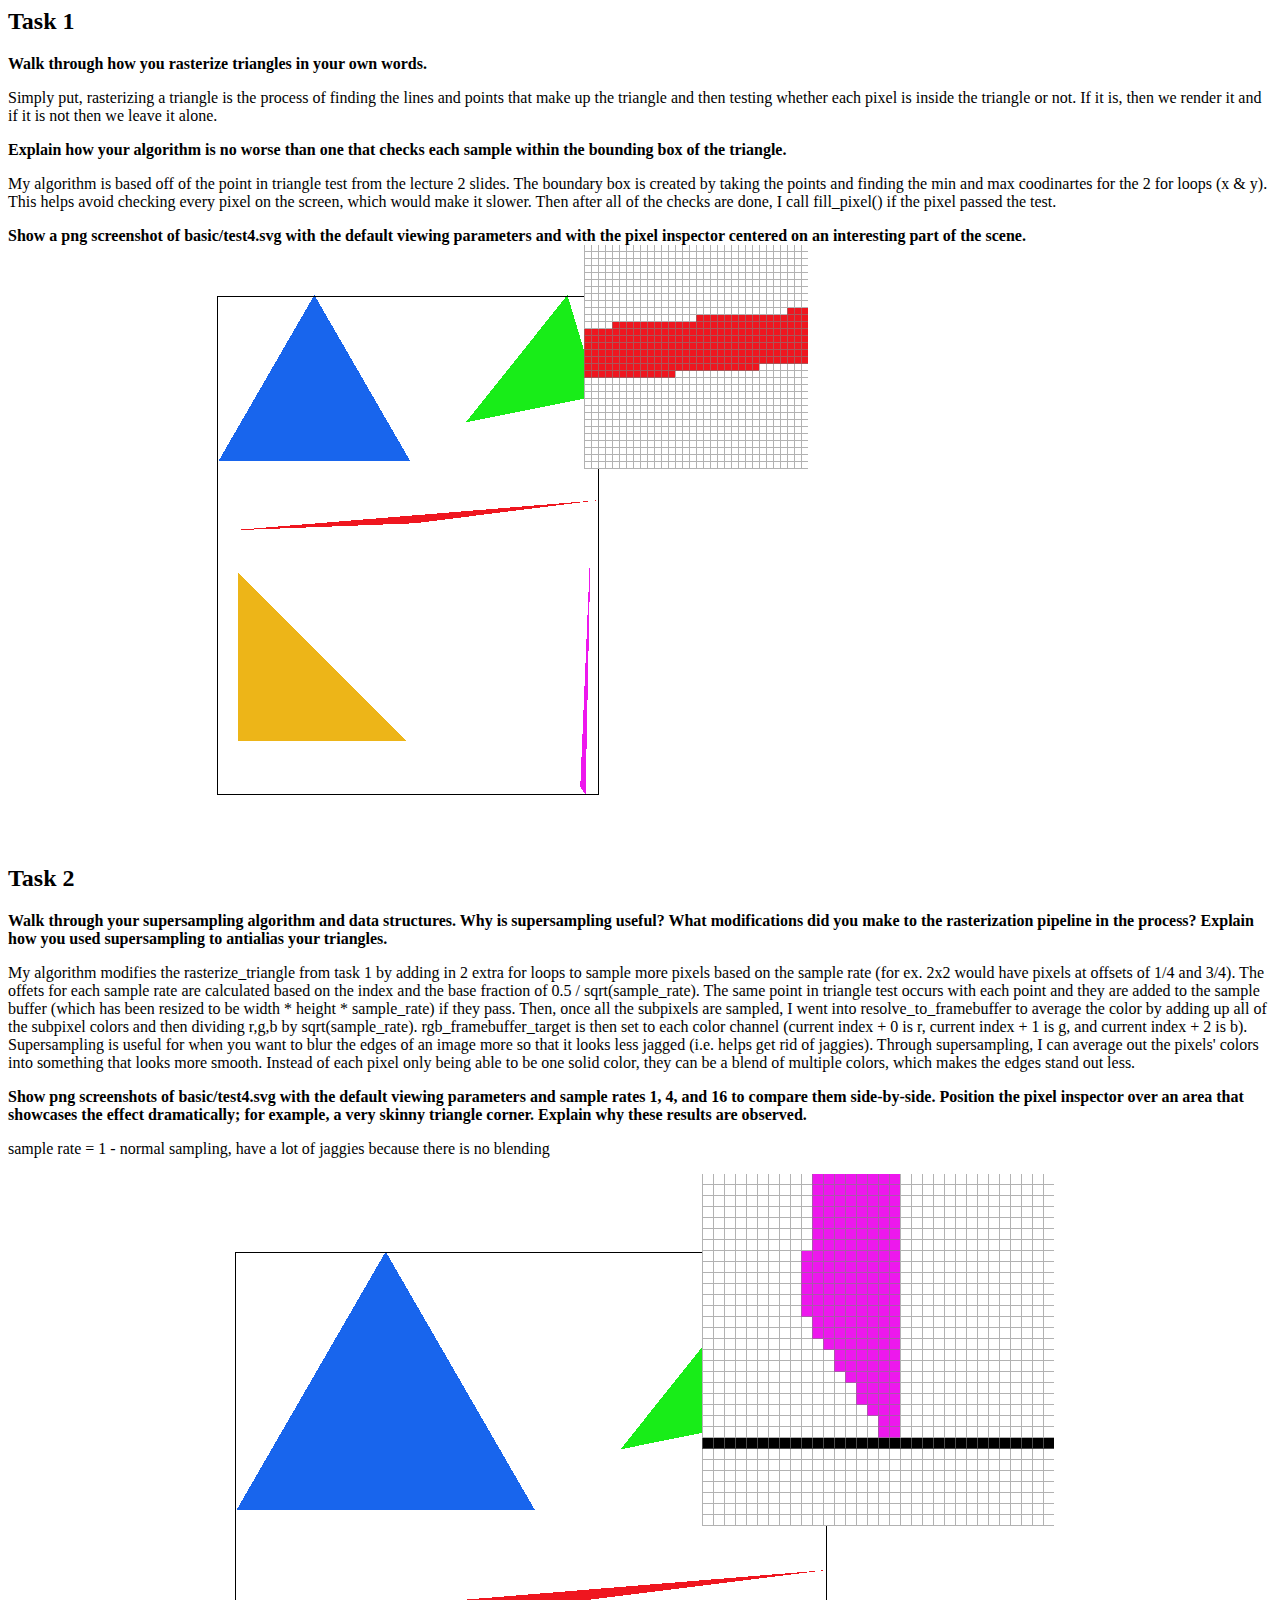
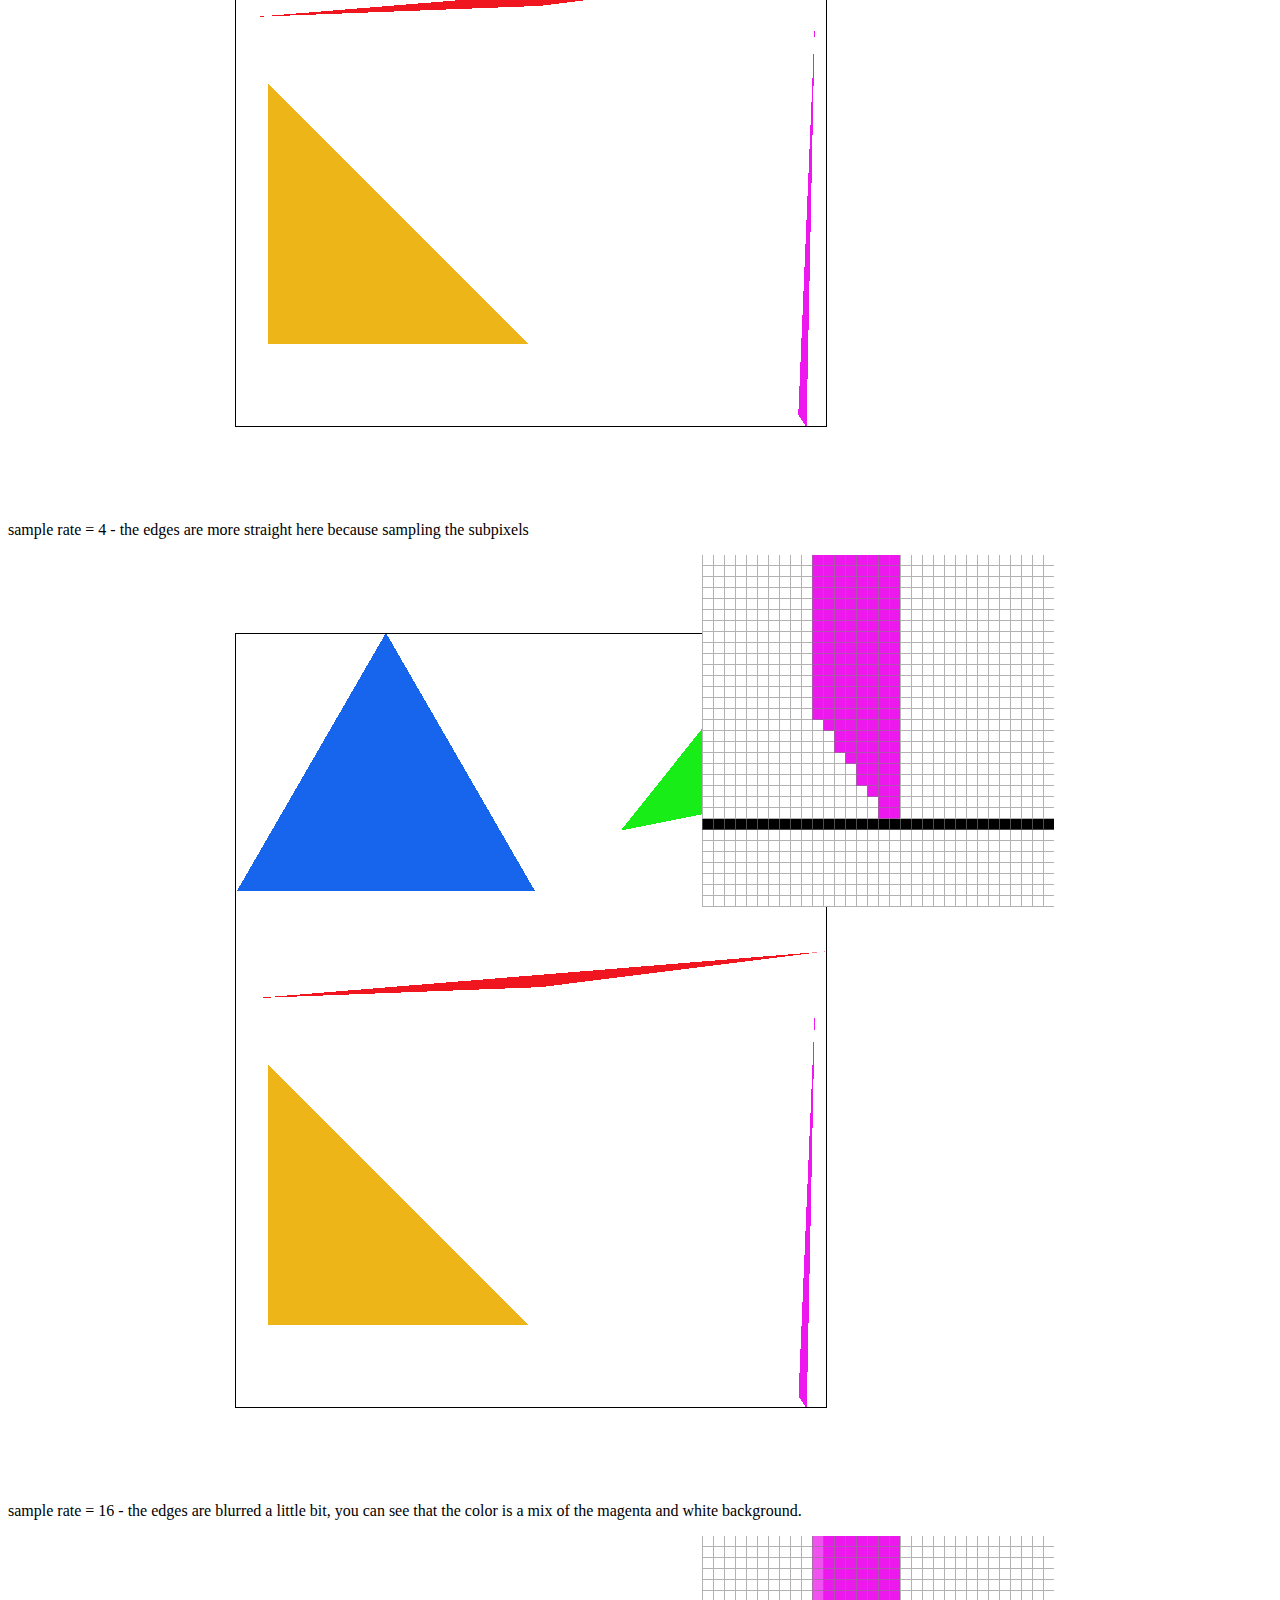
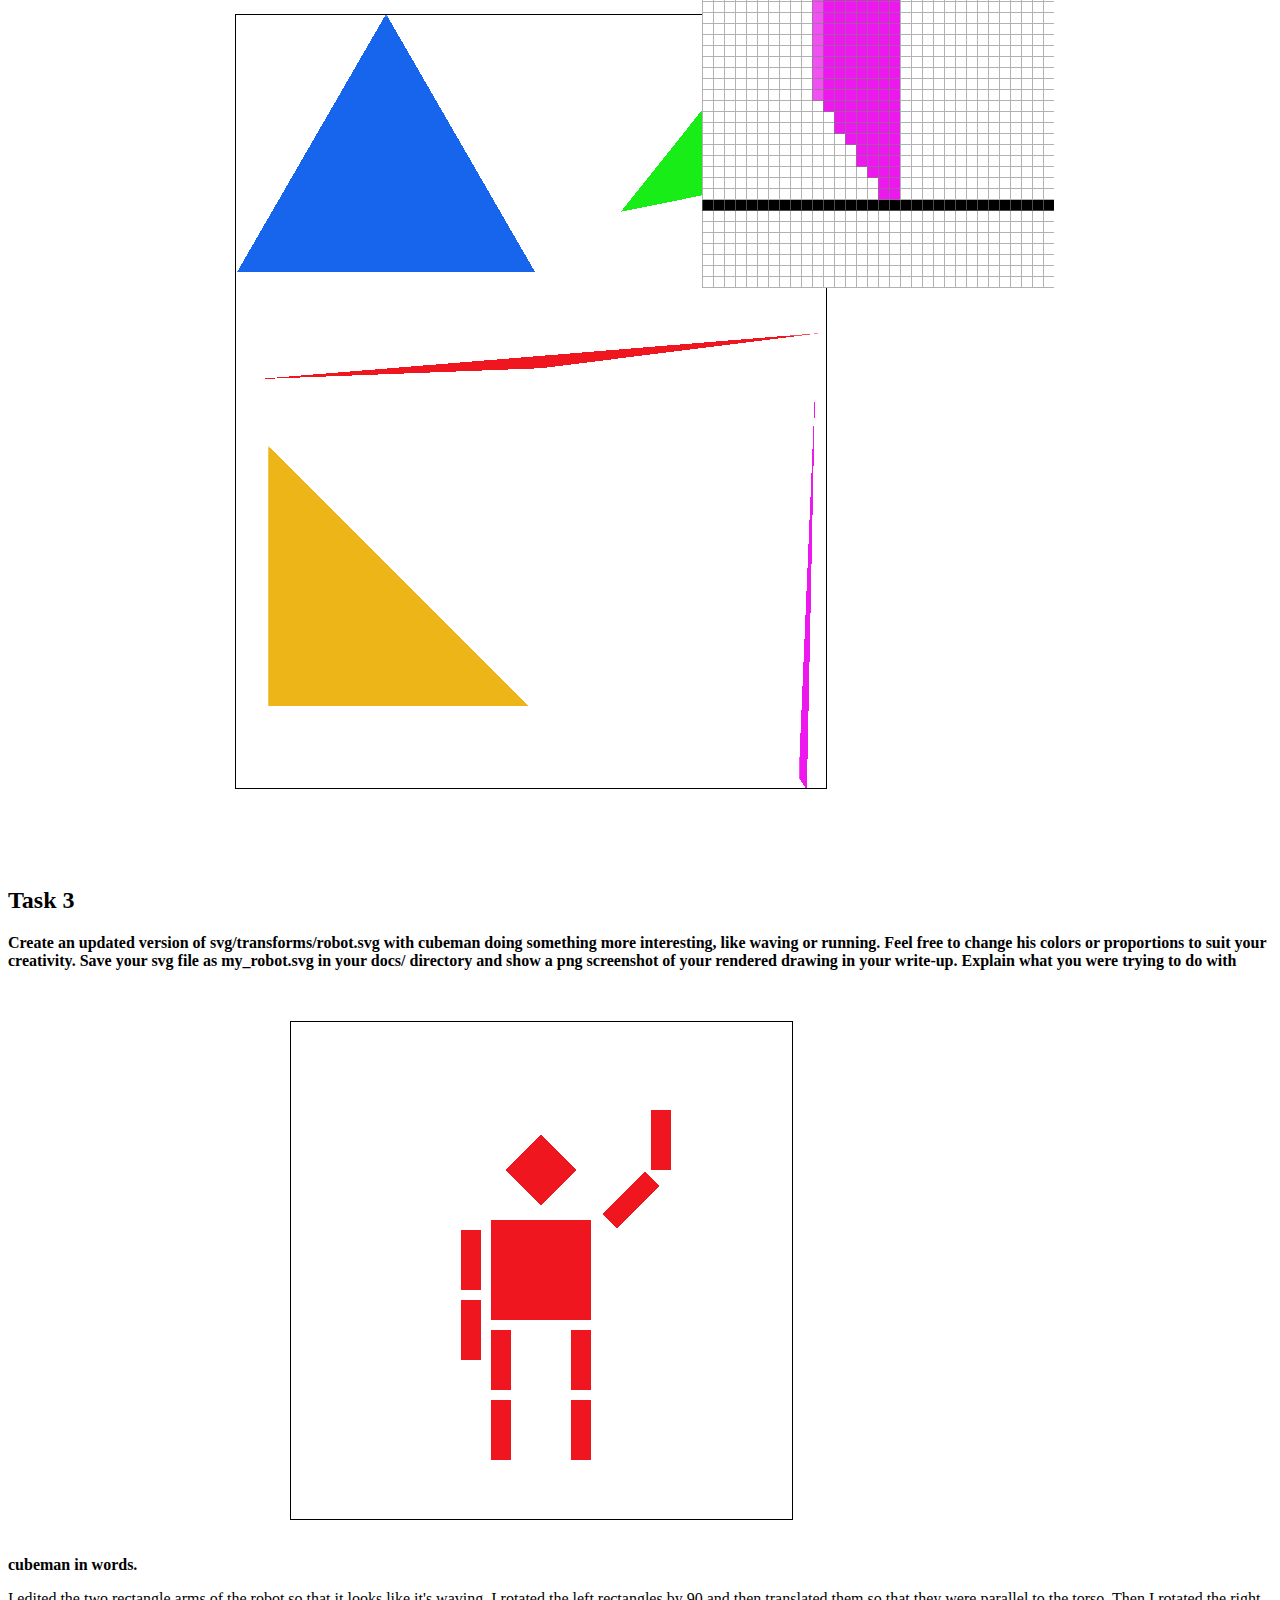
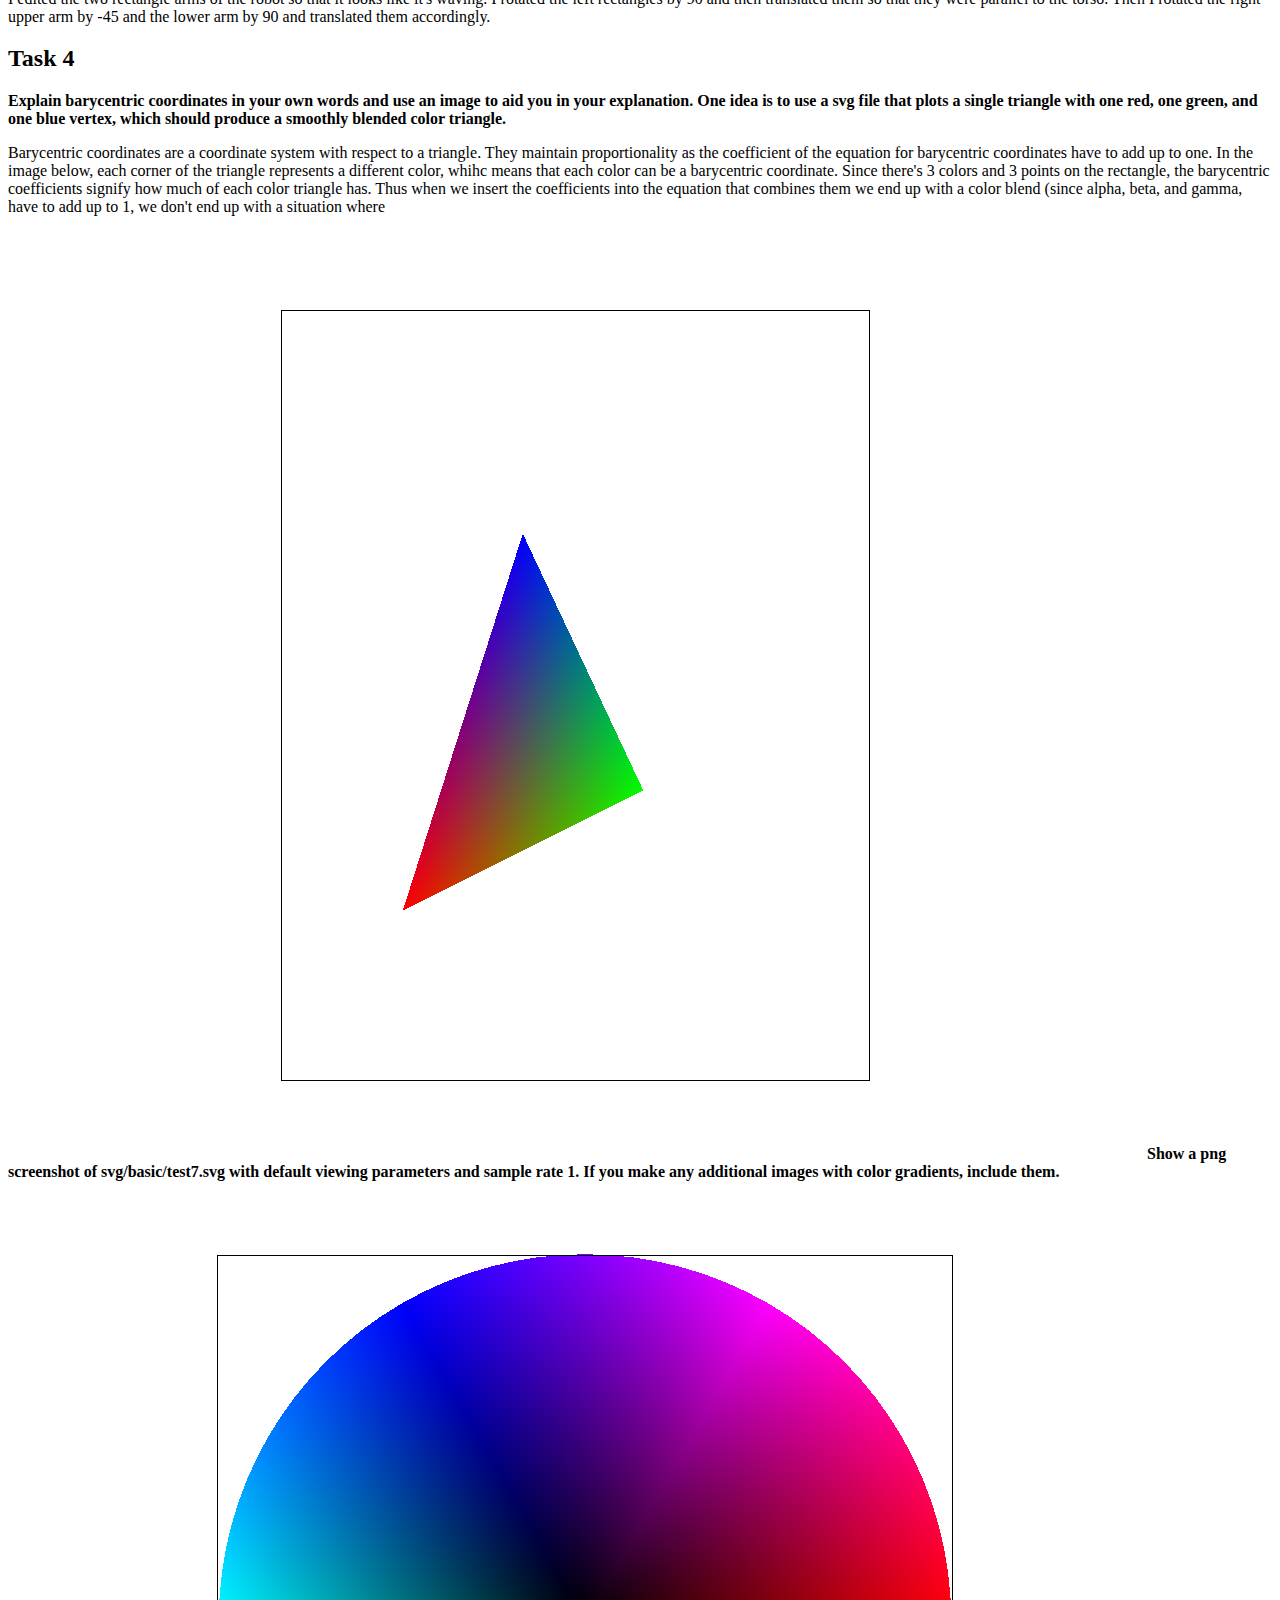
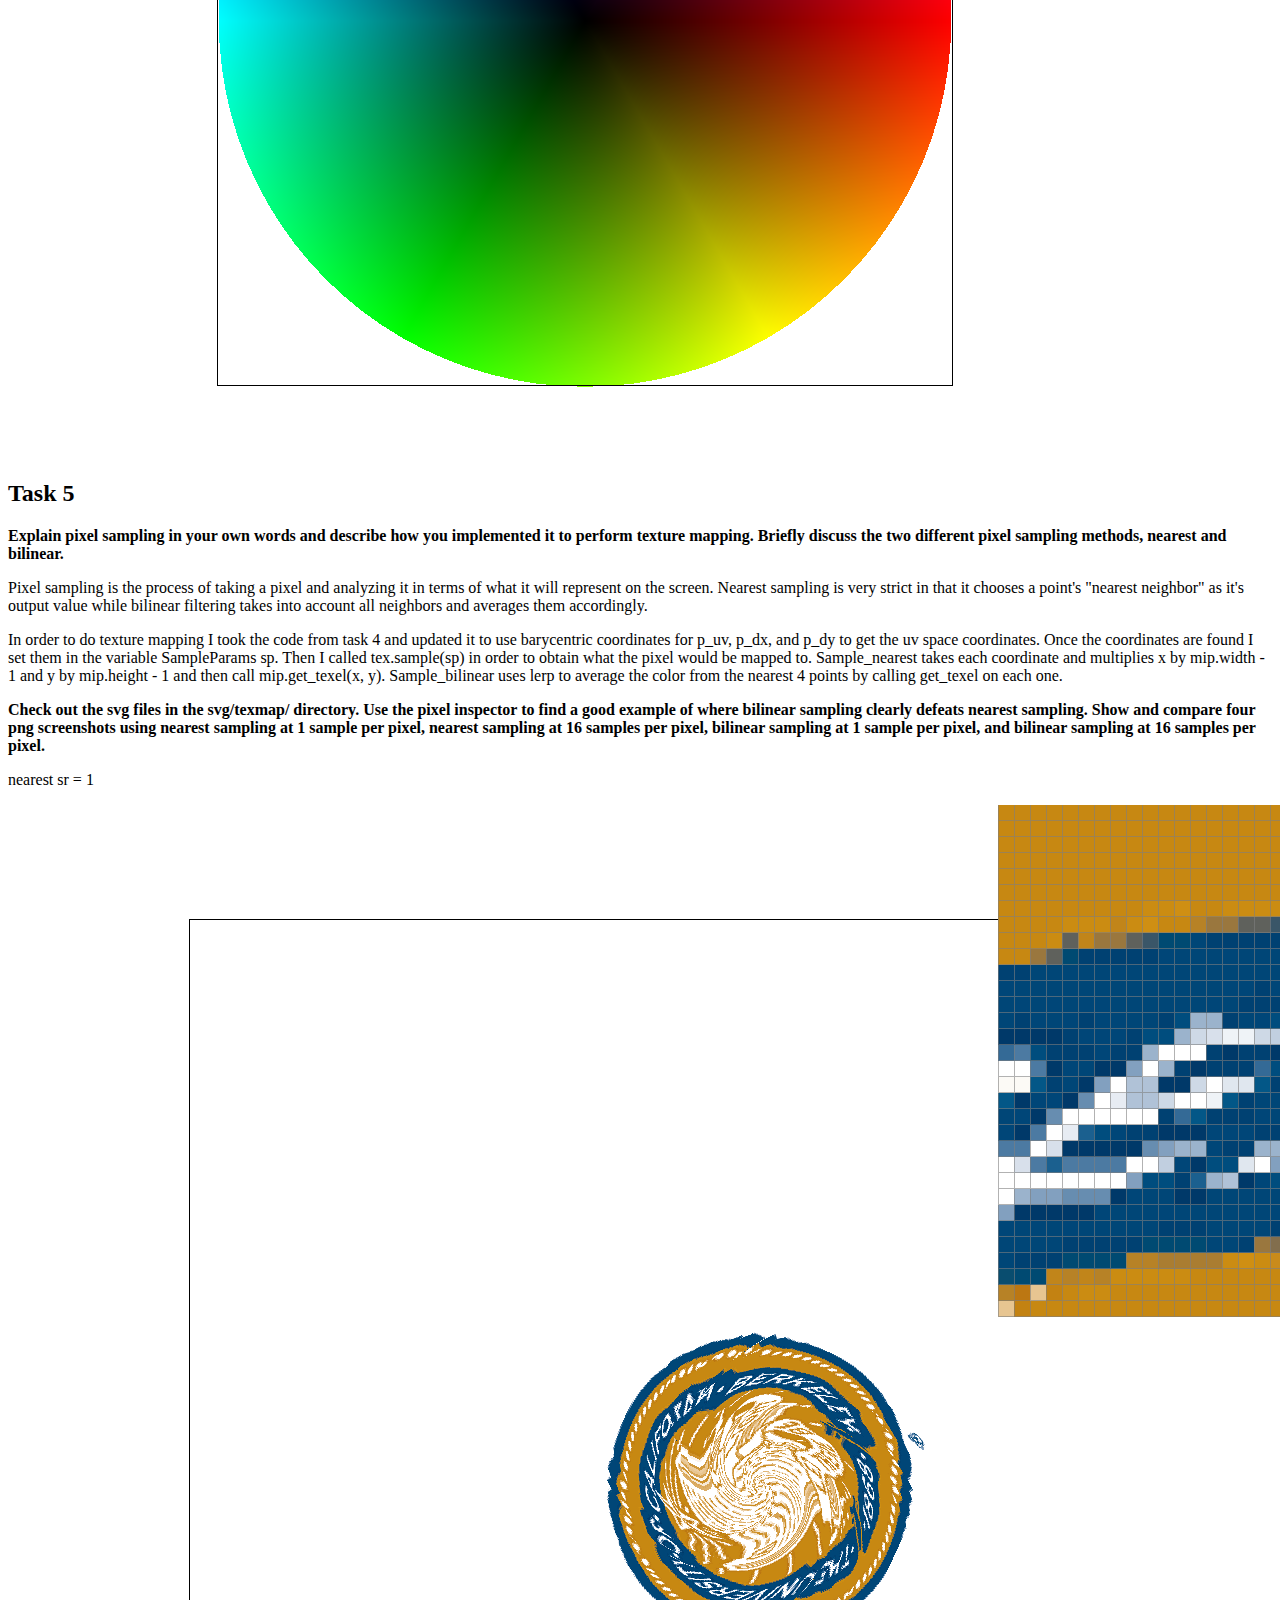
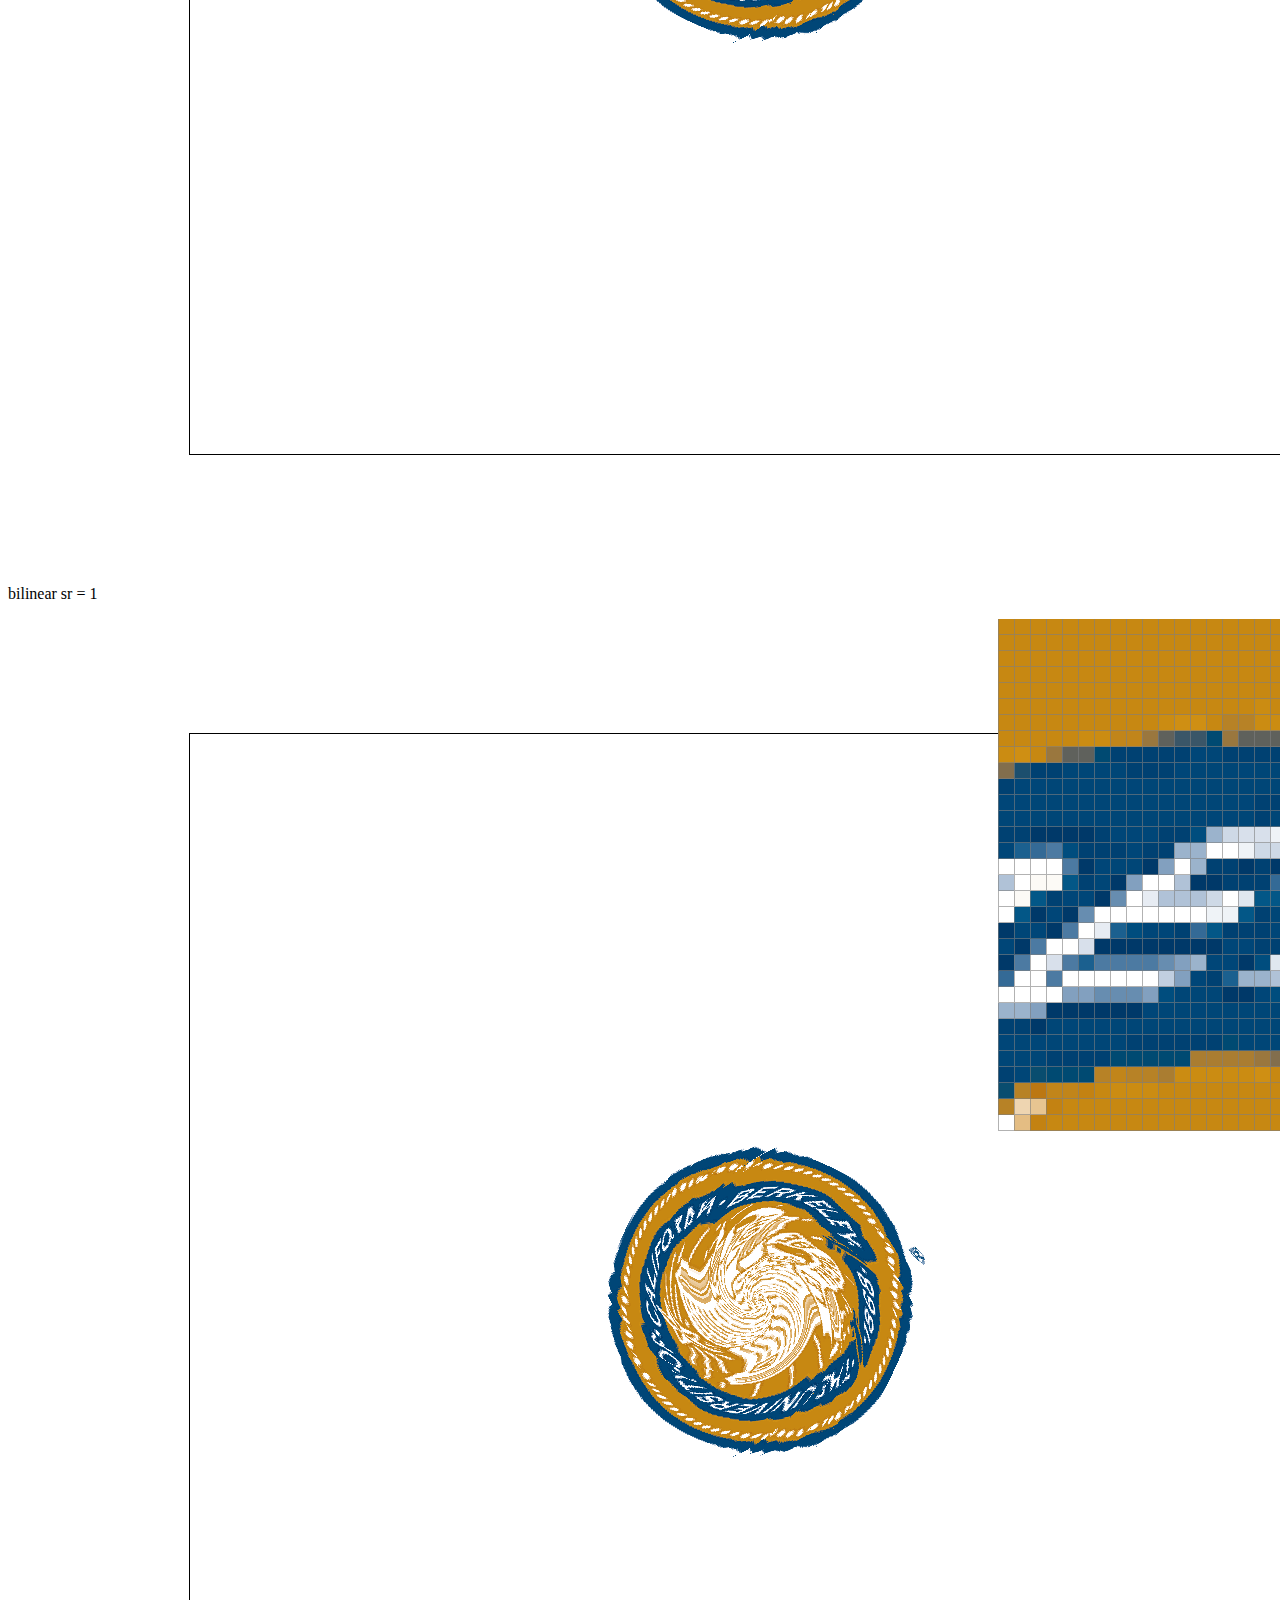
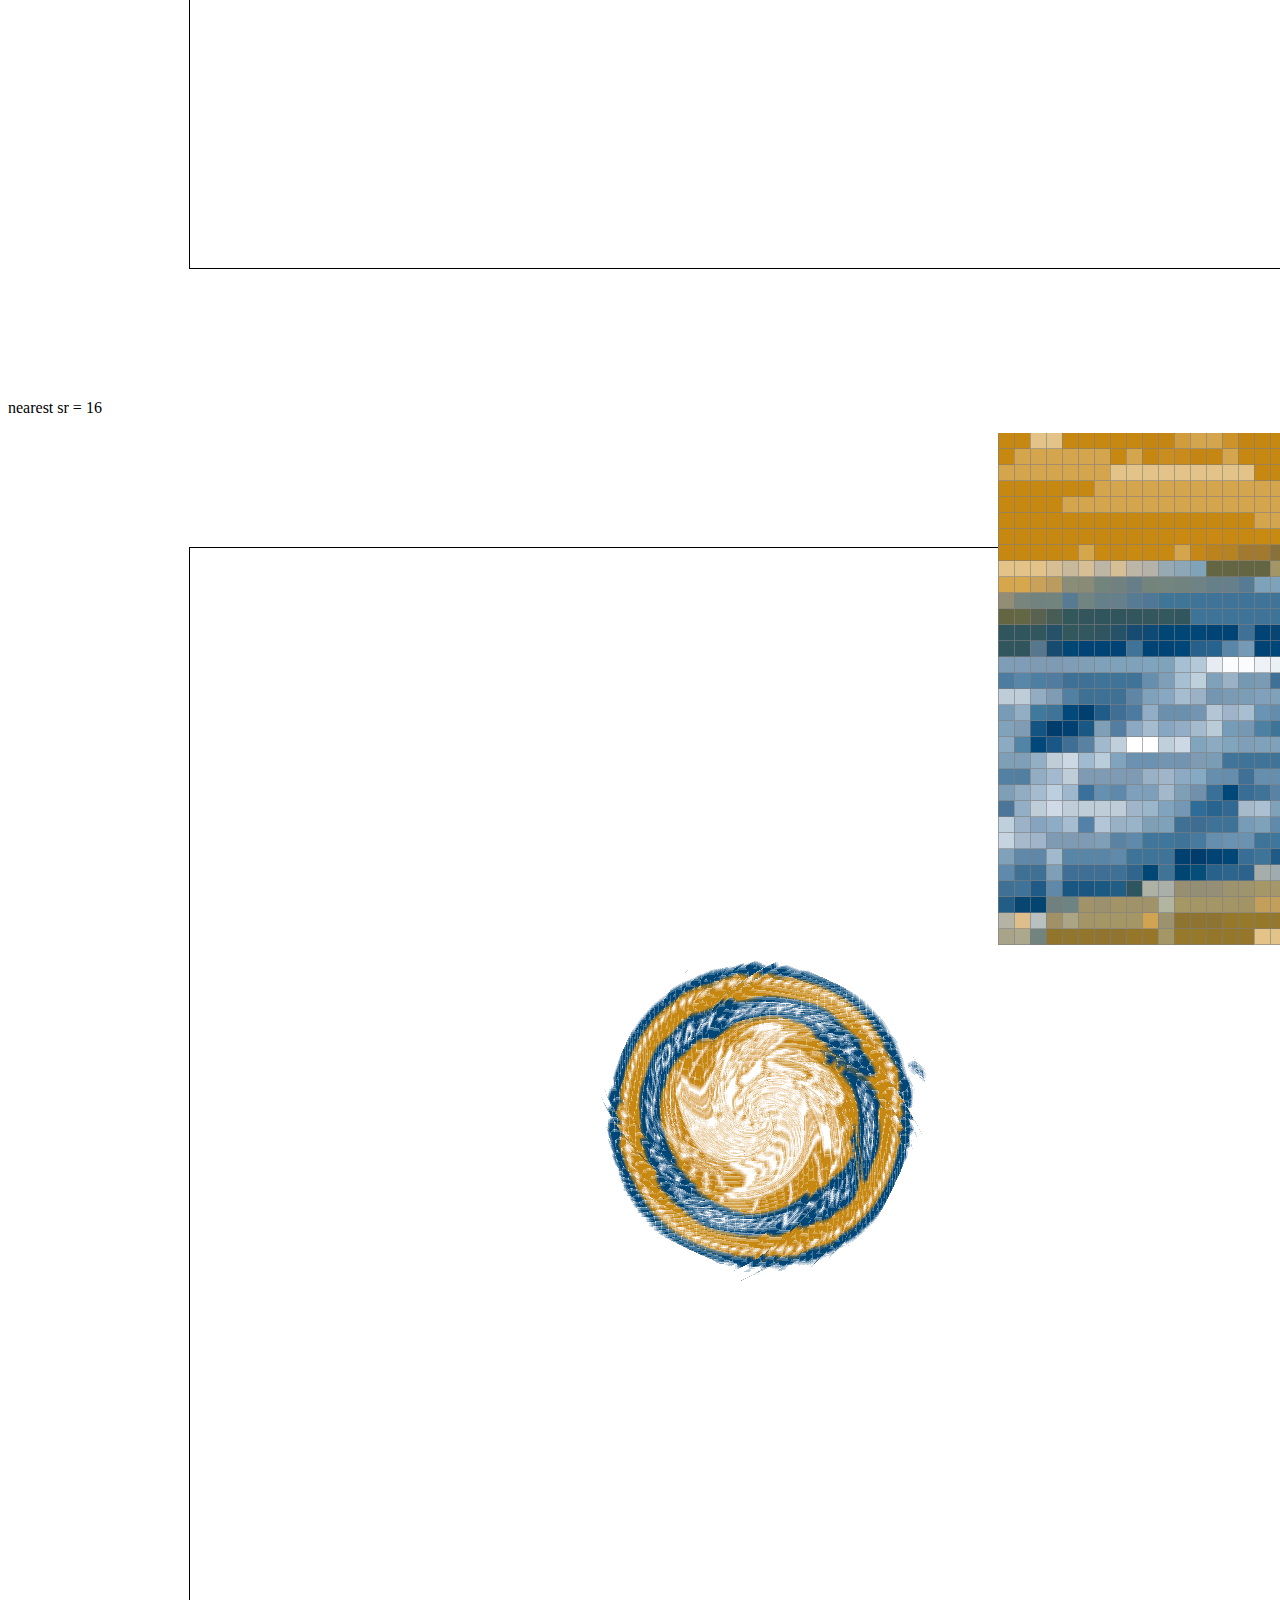
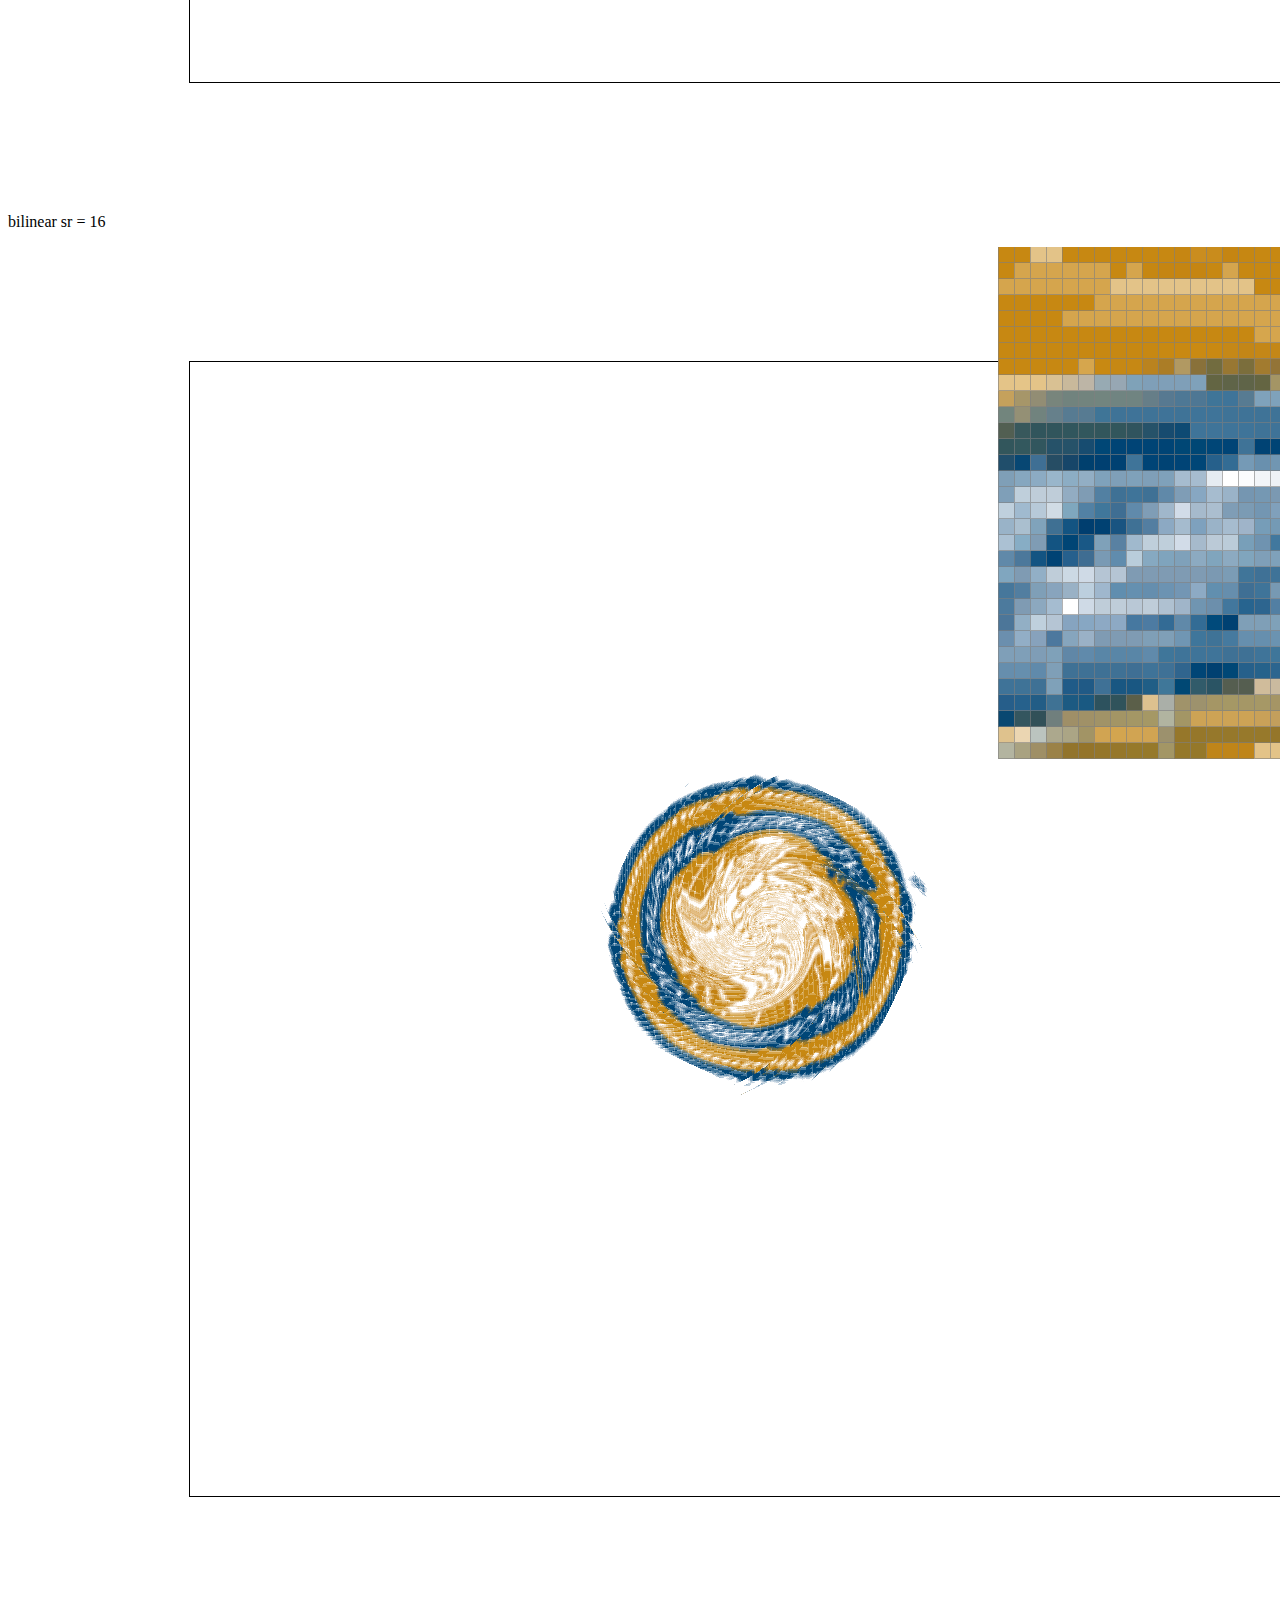
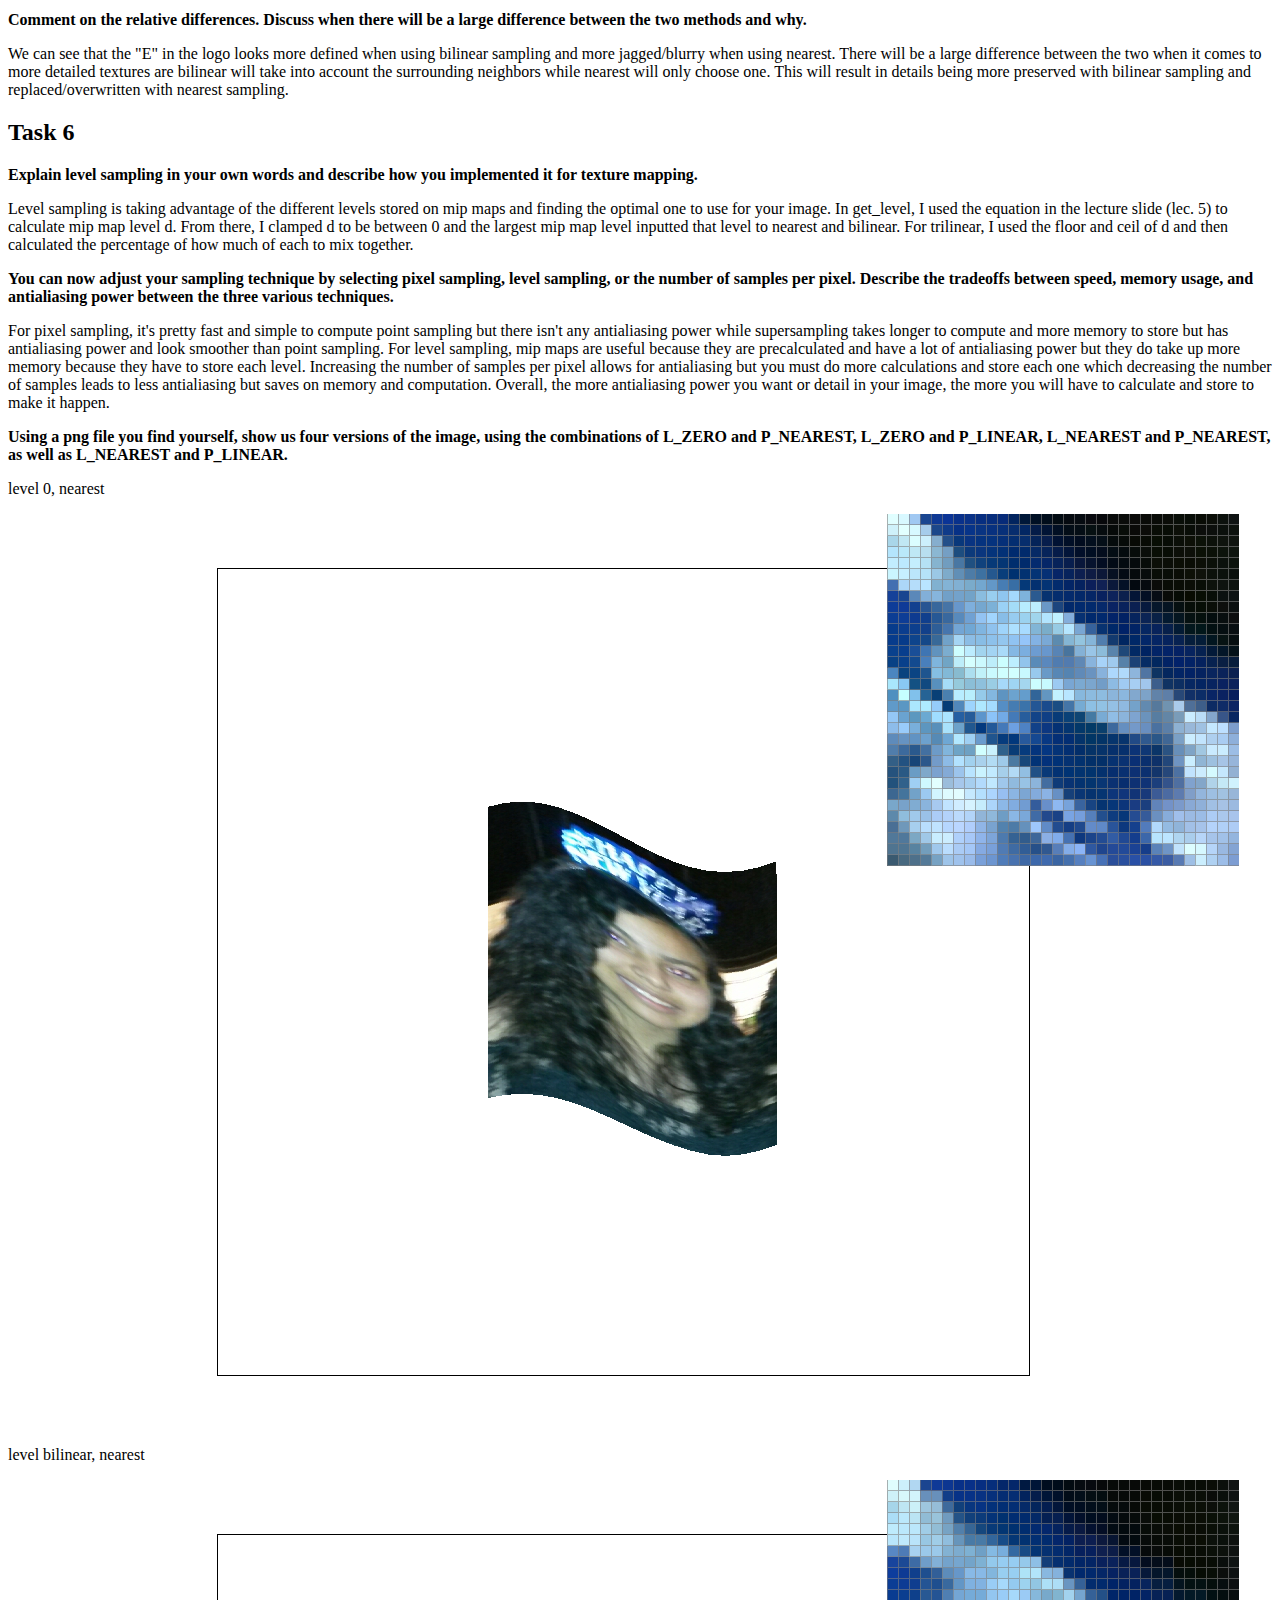
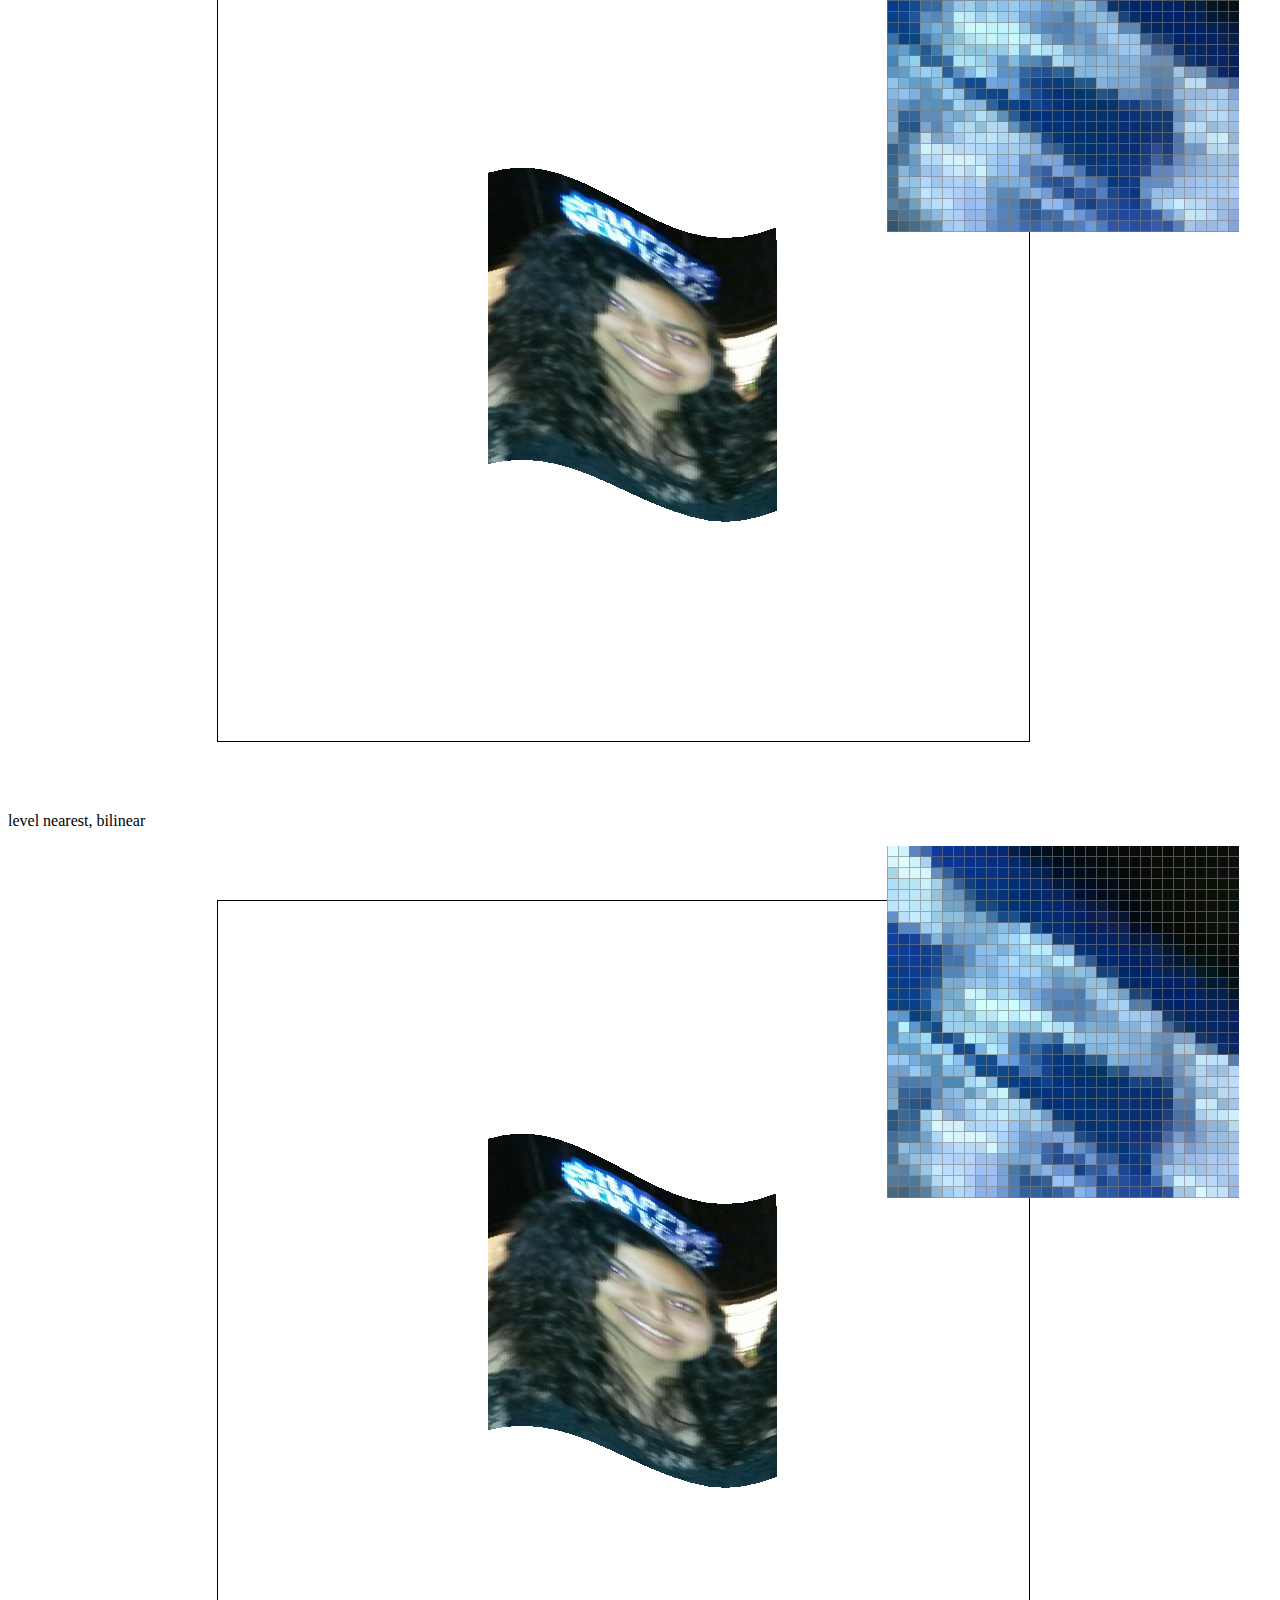
<file: proj1/index.html>
<html>
	<head>
	</head>
	<body>
		<h2> Task 1 </h2>
		<b>Walk through how you rasterize triangles in your own words.</b>
		
		<p> Simply put, rasterizing a triangle is the process of finding the lines and points that make up the triangle and then testing whether each pixel is inside the triangle or not. If it is, then we render it and if it is not then we leave it alone.</p>
	
		<b>Explain how your algorithm is no worse than one that checks each sample within the bounding box of the triangle. </b>
		
		<p> My algorithm is based off of the point in triangle test from the lecture 2 slides. The boundary box is created by taking the points and finding the min and max coodinartes for the 2 for loops (x & y). This helps avoid checking every pixel on the screen, which would make it slower. Then after all of the checks are done, I call fill_pixel() if the pixel passed the test.</p>
		
		
		<b>Show a png screenshot of basic/test4.svg with the default viewing parameters and with the pixel inspector centered on an interesting part of the scene.</b>
		<img src="./screenshot_2-13_15-9-41.png">
		
		<h2> Task 2 </h2>
		
		<b> Walk through your supersampling algorithm and data structures. Why is supersampling useful? What modifications did you make to the rasterization pipeline in the process? Explain how you used supersampling to antialias your triangles.</b>
		<p> My algorithm modifies the rasterize_triangle from task 1 by adding in 2 extra for loops to sample more pixels based on the sample rate (for ex. 2x2 would have pixels at offsets of 1/4 and 3/4). The offets for each sample rate are calculated based on the index and the base fraction of 0.5 / sqrt(sample_rate). The same point in triangle test occurs with each point and they are added to the sample buffer (which has been resized to be width * height * sample_rate) if they pass. Then, once all the subpixels are sampled, I went into resolve_to_framebuffer to average the color by adding up all of the subpixel colors and then dividing r,g,b by sqrt(sample_rate). rgb_framebuffer_target is then set to each color channel (current index + 0 is r, current index + 1 is g, and current index + 2 is b). Supersampling is useful for when you want to blur the edges of an image more so that it looks less jagged (i.e. helps get rid of jaggies). Through supersampling, I can average out the pixels' colors into something that looks more smooth. Instead of each pixel only being able to be one solid color, they can be a blend of multiple colors, which makes the edges stand out less.  </p>		
		
		<b> Show png screenshots of basic/test4.svg with the default viewing parameters and sample rates 1, 4, and 16 to compare them side-by-side. Position the pixel inspector over an area that showcases the effect dramatically; for example, a very skinny triangle corner. Explain why these results are observed.</b>
		<p> sample rate = 1 - normal sampling, have  a lot of jaggies because there is no blending </p>
		<img src="./screenshot_2-14_14-20-31.png">
		<p> sample rate = 4 - the edges are more straight here because sampling the subpixels</p>
		<img src="./screenshot_2-14_14-20-37.png">
		<p> sample rate = 16 - the edges are blurred a little bit, you can see that the color is a mix of the magenta and white background.</p>
		<img src="./screenshot_2-14_14-20-42.png">
		
		<h2> Task 3</h2>
		
		<b> Create an updated version of svg/transforms/robot.svg with cubeman doing something more interesting, like waving or running. Feel free to change his colors or proportions to suit your creativity. Save your svg file as my_robot.svg in your docs/ directory and show a png screenshot of your rendered drawing in your write-up. Explain what you were trying to do with cubeman in words. </b>
		<img src="./screenshot_2-14_18-16-9.png">
		<p> I edited the two rectangle arms of the robot so that it looks like it's waving. I rotated the left rectangles by 90 and then translated them so that they were parallel to the torso. Then I rotated the right upper arm by -45 and the lower arm by 90 and translated them accordingly.</p>
	
		<h2> Task 4 </h2>
		
		<b> Explain barycentric coordinates in your own words and use an image to aid you in your explanation. One idea is to use a svg file that plots a single triangle with one red, one green, and one blue vertex, which should produce a smoothly blended color triangle. </b>
		<p> Barycentric coordinates are a coordinate system with respect to a triangle. They maintain proportionality as the coefficient of the equation for barycentric coordinates have to add up to one. In the image below, each corner of the triangle represents a different color, whihc means that each color can be a barycentric coordinate. Since there's 3 colors and 3 points on the rectangle, the barycentric coefficients signify how much of each color triangle has. Thus when we insert the coefficients into the equation that combines them we end up with a color blend (since alpha, beta, and gamma, have to add up to 1, we don't end up with a situation where </p>
		<img src="./screenshot_2-14_23-5-0.png">
		
		<b> Show a png screenshot of svg/basic/test7.svg with default viewing parameters and sample rate 1. If you make any additional images with color gradients, include them. </b>
		<img src="./screenshot_2-14_21-56-8.png">
		
		<h2> Task 5 </h2>
		<b> Explain pixel sampling in your own words and describe how you implemented it to perform texture mapping. Briefly discuss the two different pixel sampling methods, nearest and bilinear. </b>
		<p> Pixel sampling is the process of taking a pixel and analyzing it in terms of what it will represent on the screen. Nearest sampling is very strict in that it chooses a point's "nearest neighbor" as it's output value while bilinear filtering takes into account all neighbors and averages them accordingly.</p>
		<p> In order to do texture mapping I took the code from task 4 and updated it to use barycentric coordinates for p_uv, p_dx, and p_dy to get the uv space coordinates. Once the coordinates are found I set them in the variable SampleParams sp. Then I called tex.sample(sp) in order to obtain what the pixel would be mapped to. Sample_nearest takes each coordinate and multiplies x by mip.width - 1 and y by mip.height - 1 and then call mip.get_texel(x, y). Sample_bilinear uses lerp to average the color from the nearest 4 points by calling get_texel on each one.</p>
		
		<b> Check out the svg files in the svg/texmap/ directory. Use the pixel inspector to find a good example of where bilinear sampling clearly defeats nearest sampling. Show and compare four png screenshots using nearest sampling at 1 sample per pixel, nearest sampling at 16 samples per pixel, bilinear sampling at 1 sample per pixel, and bilinear sampling at 16 samples per pixel. </b>
		<p> nearest sr = 1 </p> 
		<img src="./screenshot_2-15_22-8-18.png">
		
		<p> bilinear sr = 1 </p> 
		<img src="./screenshot_2-15_22-8-20.png">
		
		<p> nearest sr = 16 </p> 
		<img src="./screenshot_2-15_22-8-35.png">
		
		<p> bilinear sr = 16 </p> 
		<img src="./screenshot_2-15_22-8-37.png">
		
		<b> Comment on the relative differences. Discuss when there will be a large difference between the two methods and why. </b>
		<p> We can see that the "E" in the logo looks more defined when using bilinear sampling and more jagged/blurry when using nearest. There will be a large difference between the two when it comes to more detailed textures are bilinear will take into account the surrounding neighbors while nearest will only choose one. This will result in details being more preserved with bilinear sampling and replaced/overwritten with nearest sampling.</p>
		
		<h2> Task 6</h2>
		
		<b> Explain level sampling in your own words and describe how you implemented it for texture mapping. </b>
		<p> Level sampling is taking advantage of the different levels stored on mip maps and finding the optimal one to use for your image. In get_level, I used the equation in the lecture slide (lec. 5) to calculate mip map level d. From there, I clamped d to be between 0 and the largest mip map level inputted that level to nearest and bilinear. For trilinear, I used the floor and ceil of d and then calculated the percentage of how much of each to mix together.</p>
		
		<b> You can now adjust your sampling technique by selecting pixel sampling, level sampling, or the number of samples per pixel. Describe the tradeoffs between speed, memory usage, and antialiasing power between the three various techniques. </b>
		<p> For pixel sampling, it's pretty fast and simple to compute point sampling but there isn't any antialiasing power while supersampling takes longer to compute and more memory to store but has antialiasing power and look smoother than point sampling. For level sampling, mip maps are useful because they are precalculated and have a lot of antialiasing power but they do take up more memory because they have to store each level. Increasing the number of samples per pixel allows for antialiasing but you must do more calculations and store each one which decreasing the number of samples leads to less antialiasing but saves on memory and computation. Overall, the more antialiasing power you want or detail in your image, the more you will have to calculate and store to make it happen.</p>
		
		<b> Using a png file you find yourself, show us four versions of the image, using the combinations of L_ZERO and P_NEAREST, L_ZERO and P_LINEAR, L_NEAREST and P_NEAREST, as well as L_NEAREST and P_LINEAR.</b>
		<p> level 0, nearest </p>
		<img src="./screenshot_2-15_23-42-6.png">
		<p> level bilinear, nearest</p>
		<img src="./screenshot_2-15_23-42-35.png">
		<p> level nearest, bilinear</p>
		<img src="./screenshot_2-15_23-42-43.png">
		<p> level bilinear, bilinear</p>
		<img src="./screenshot_2-15_23-42-51.png">
		
		<a href="https://myrum.github.io/proj-webpage-myriam/proj1/index.html"> Website Link </a>
	</body>
</html>
</file>
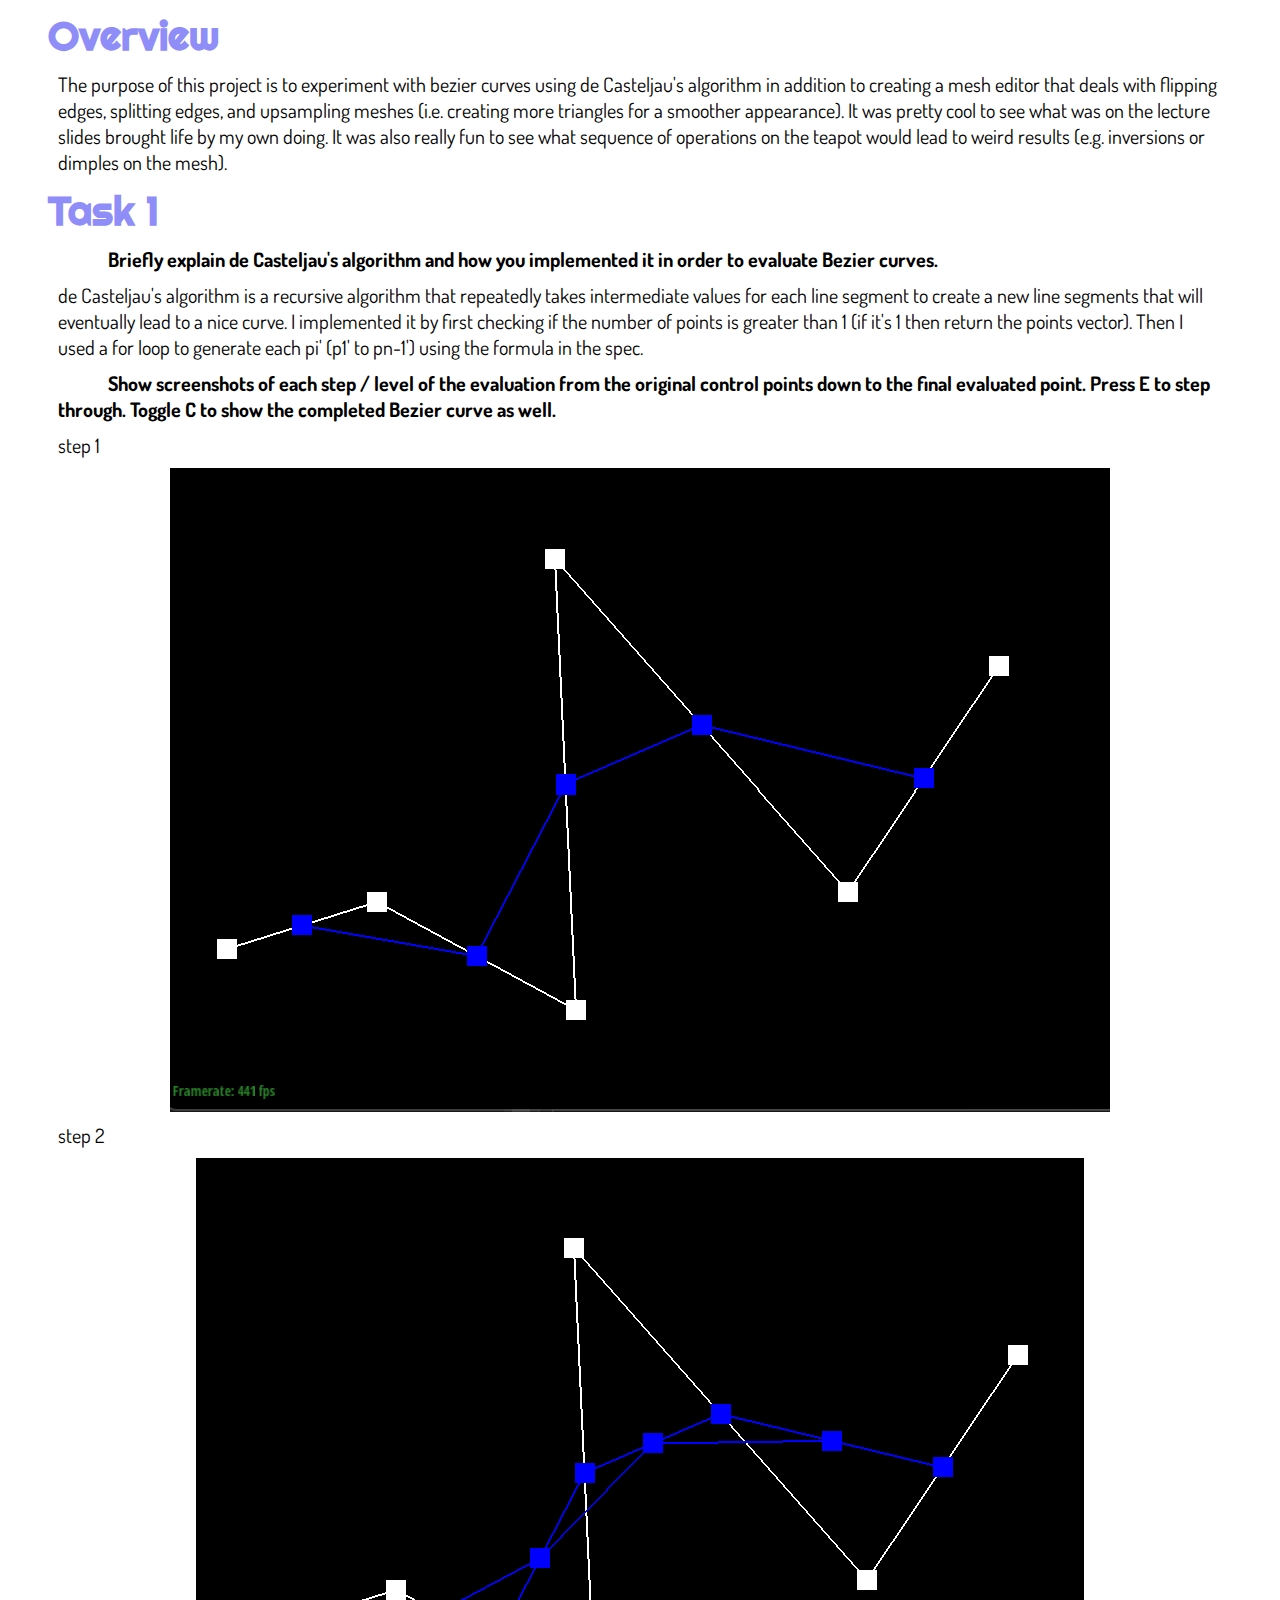
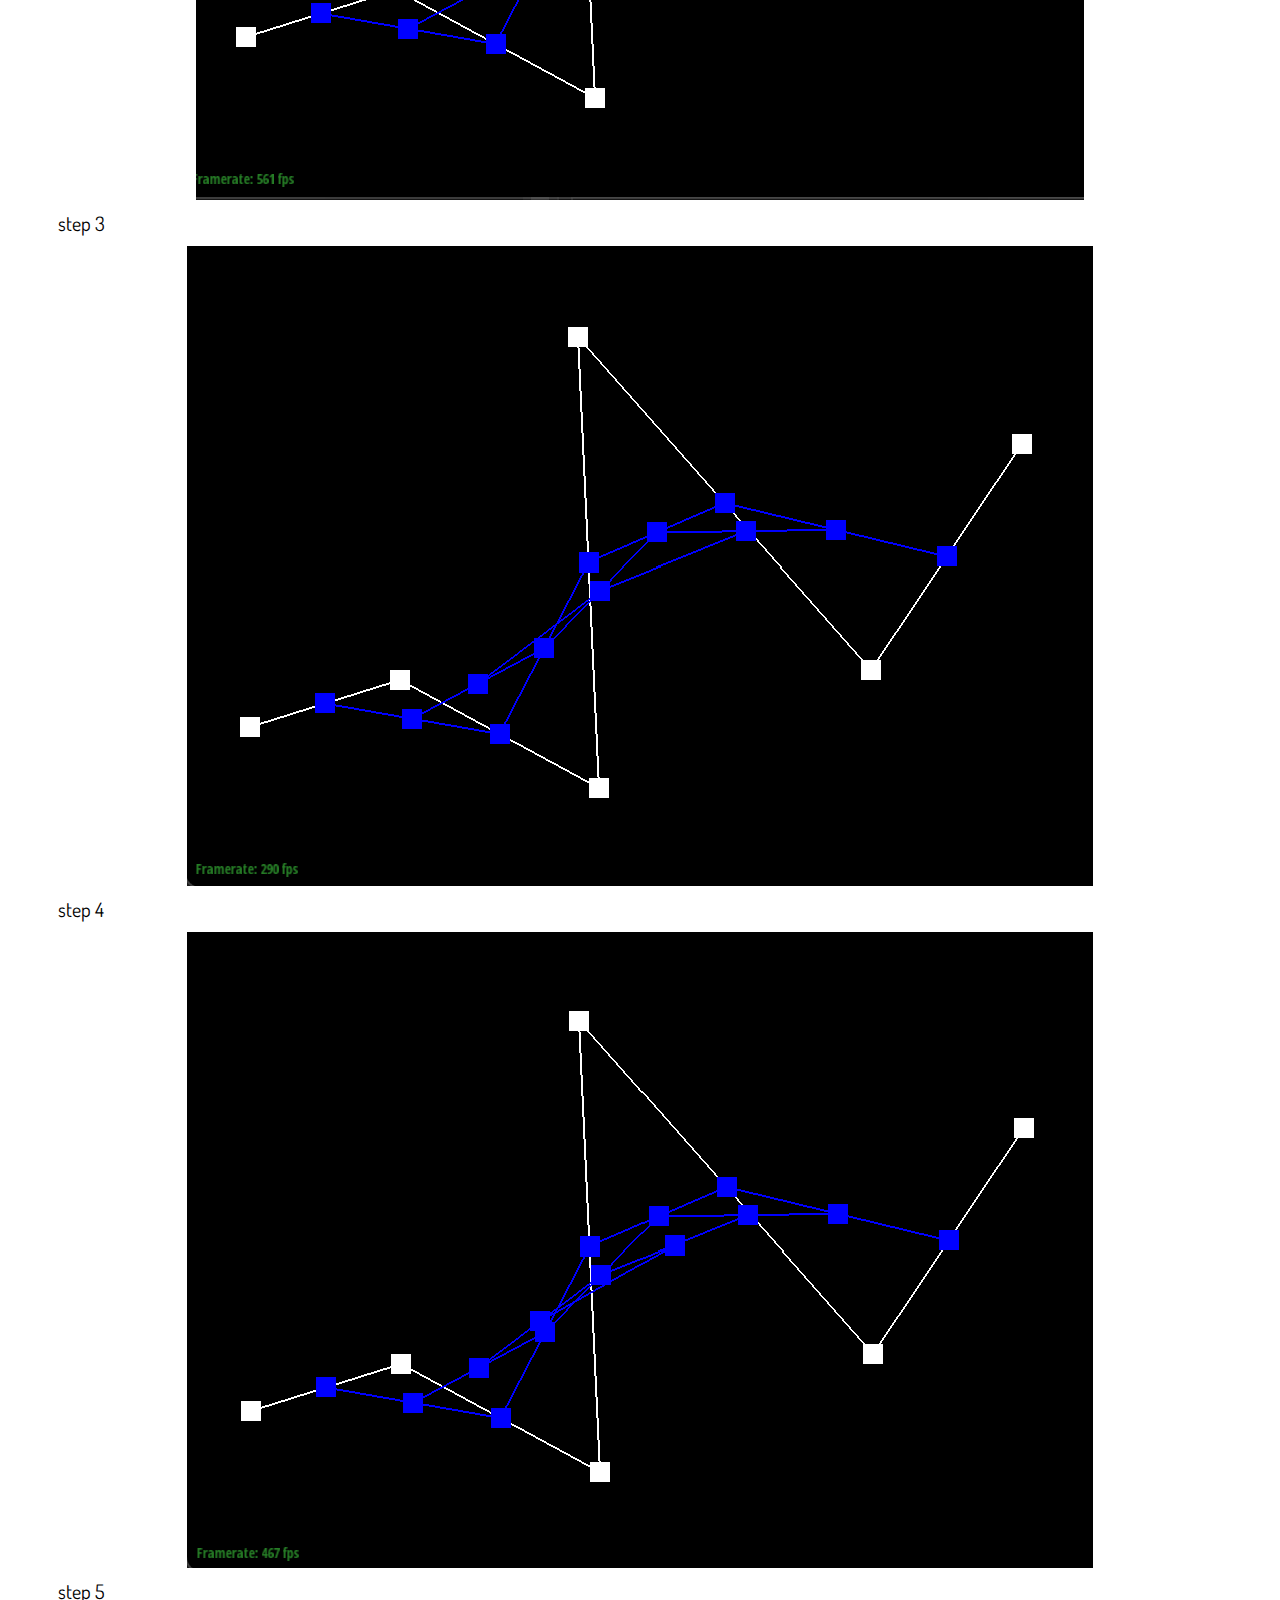
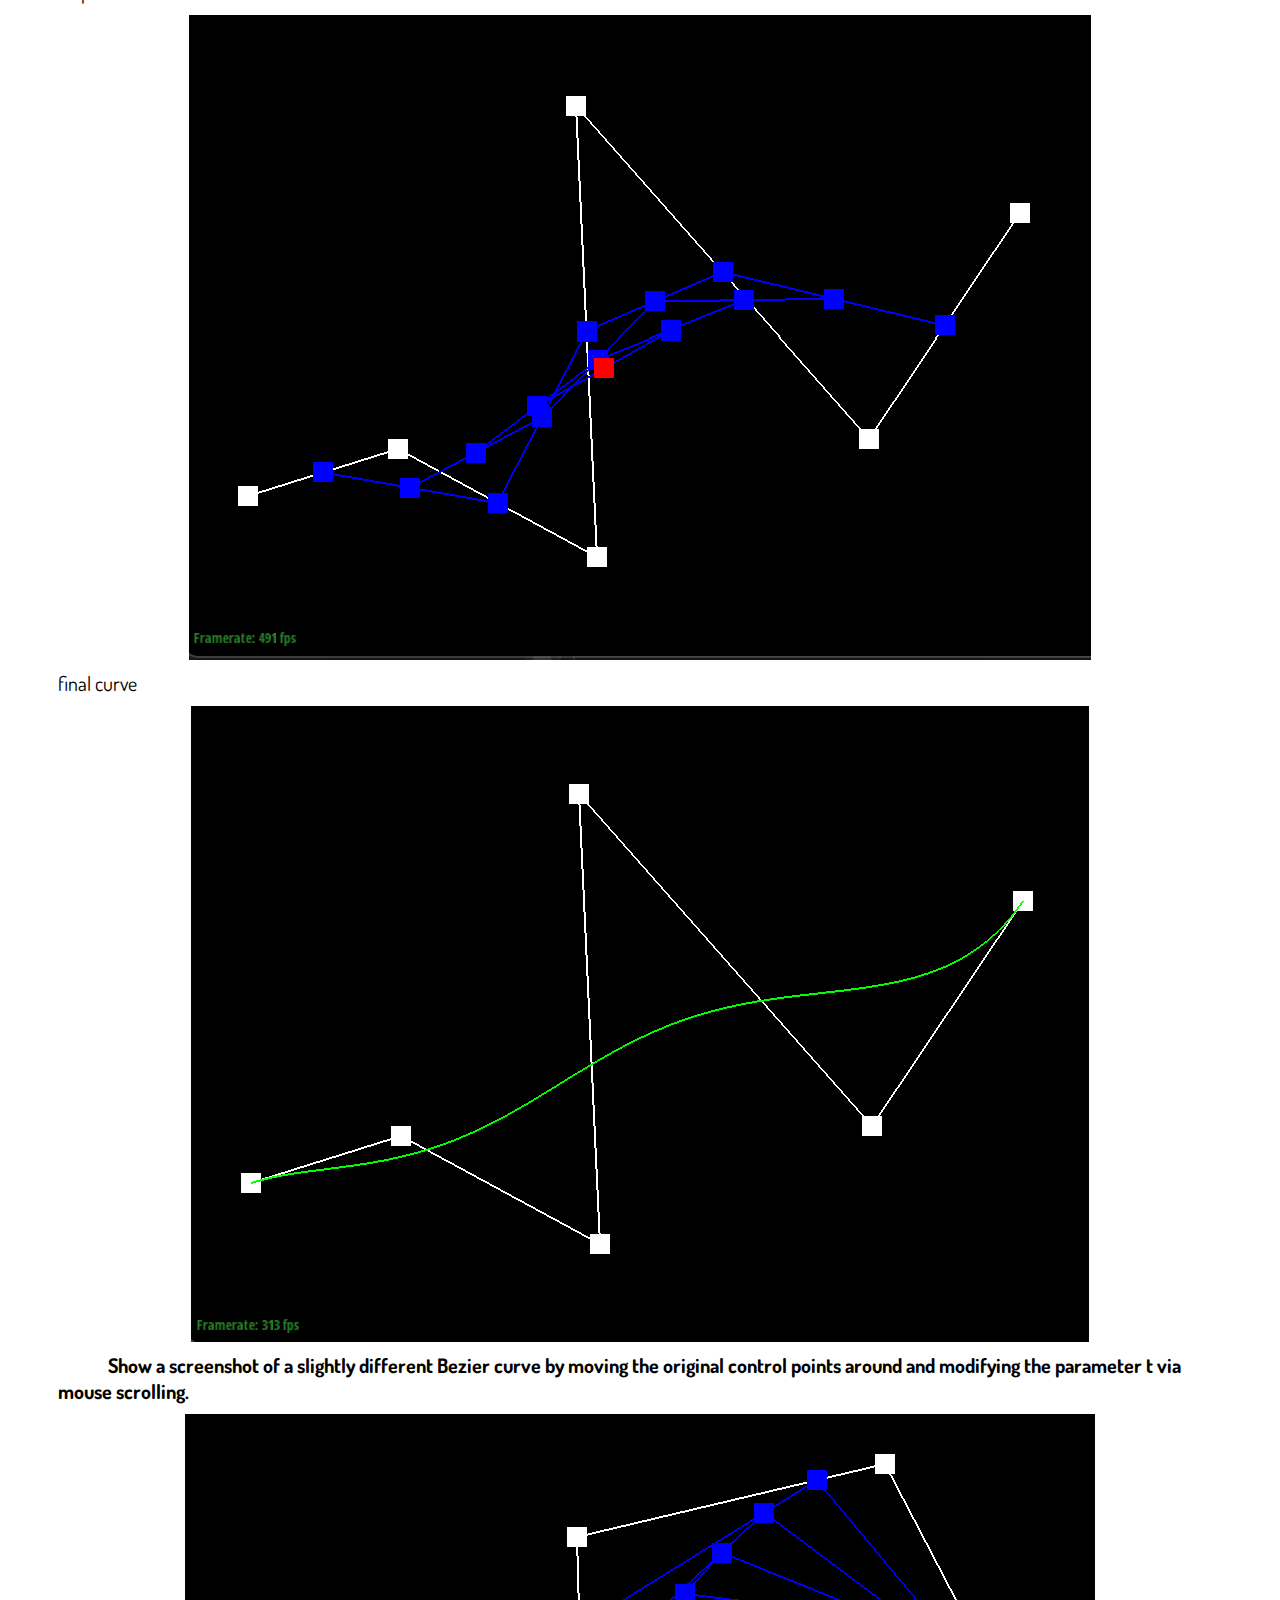
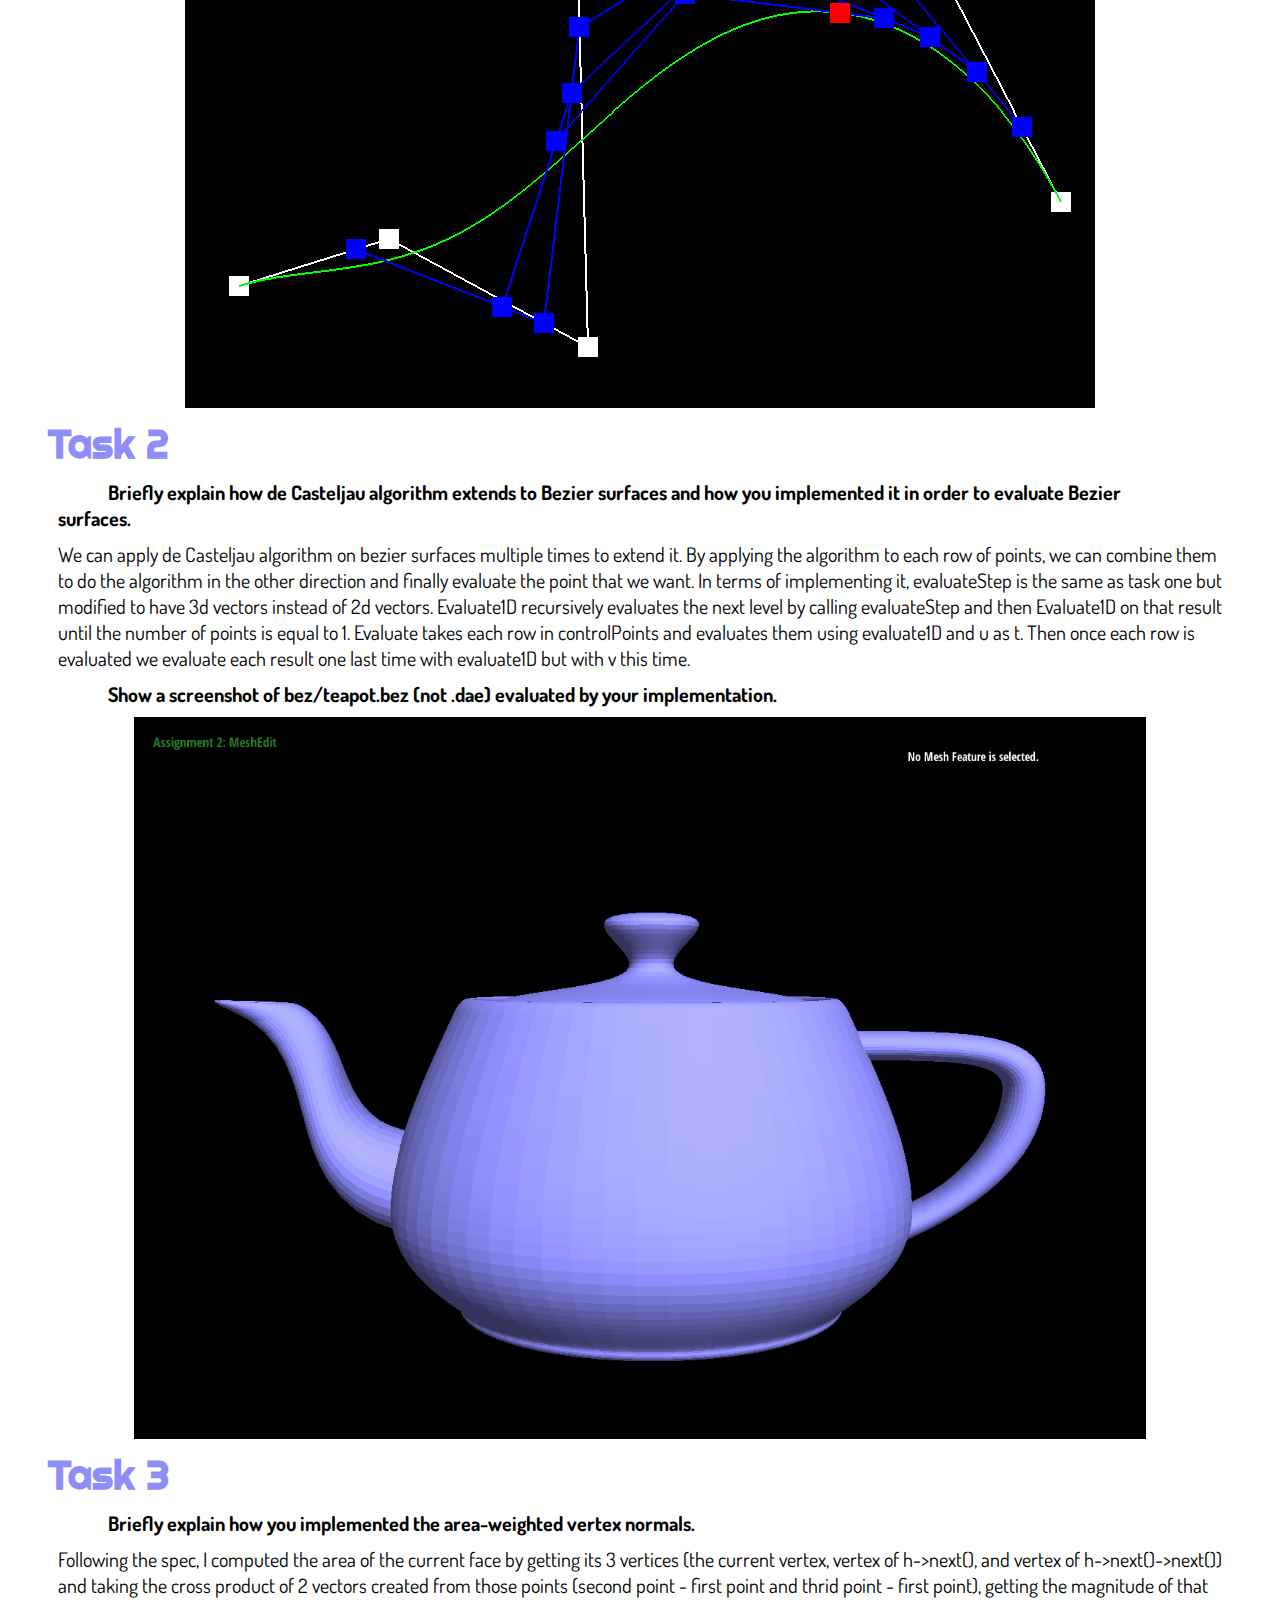
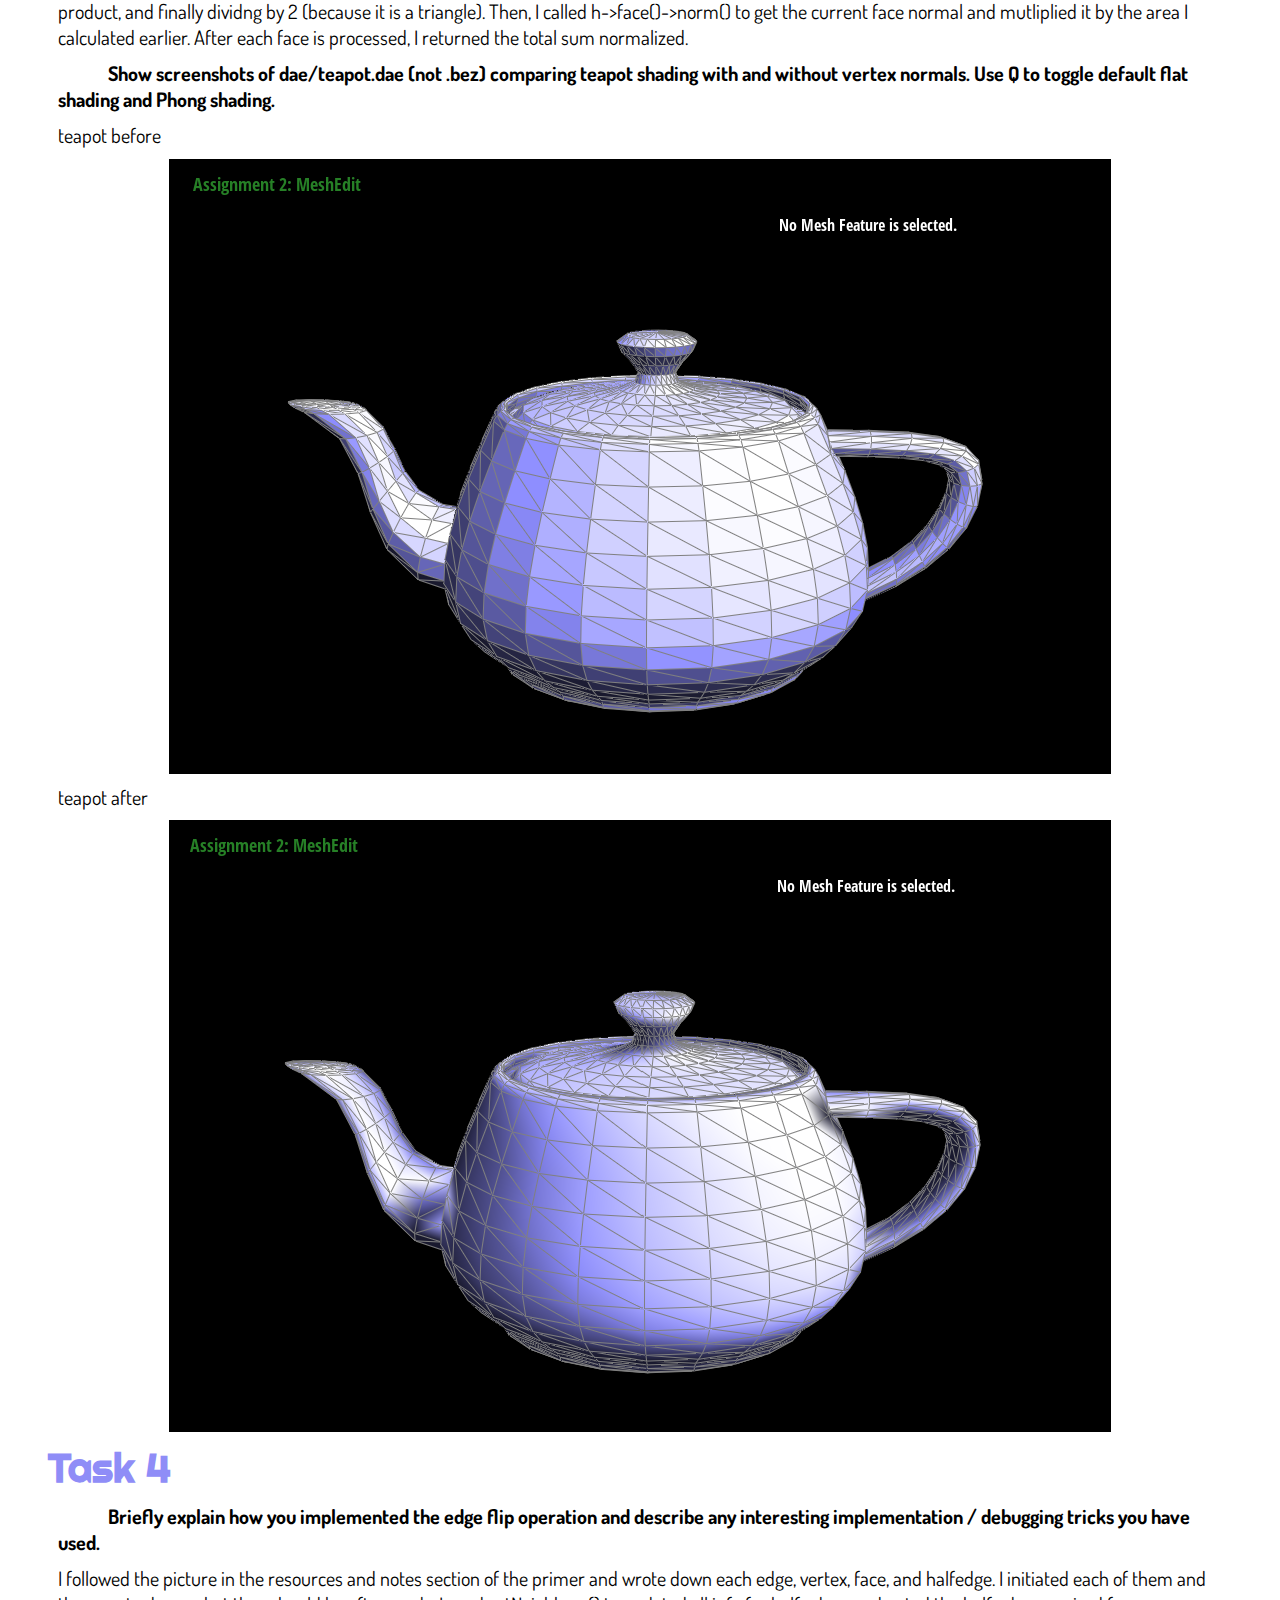
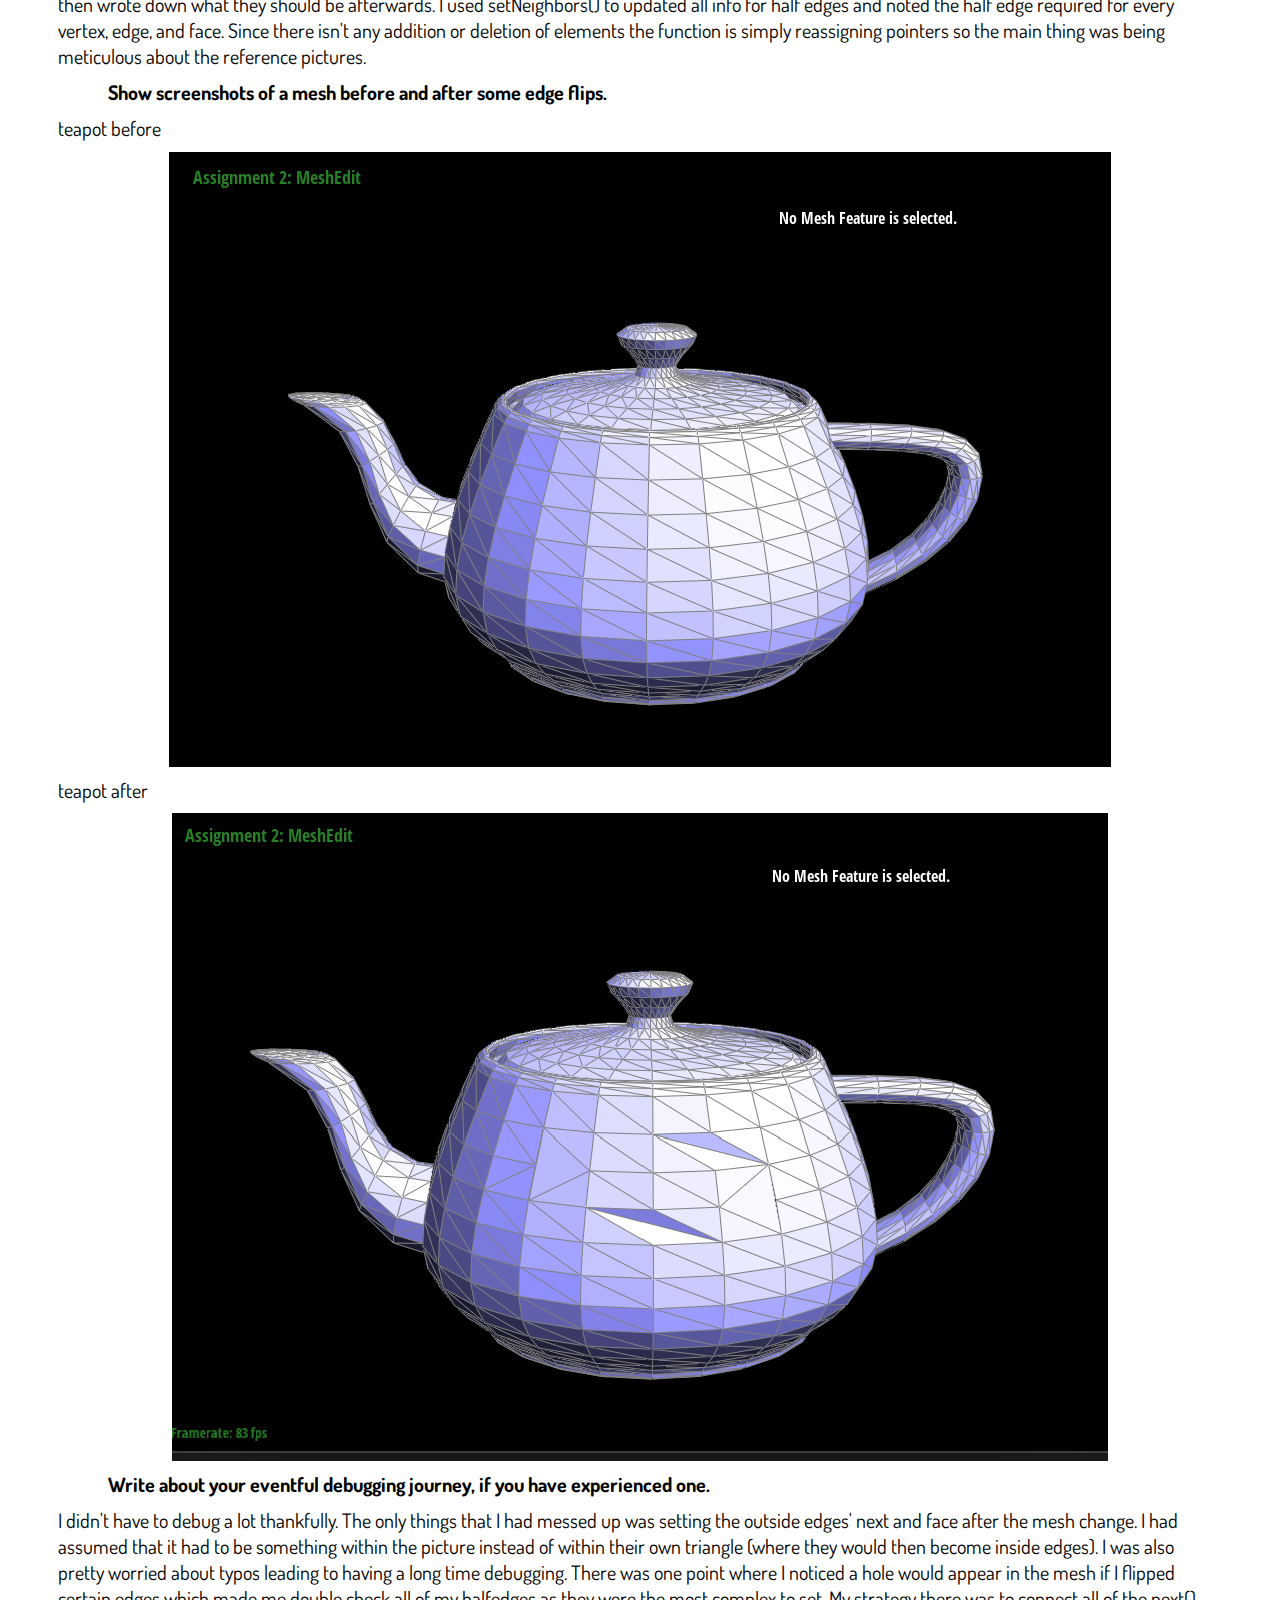
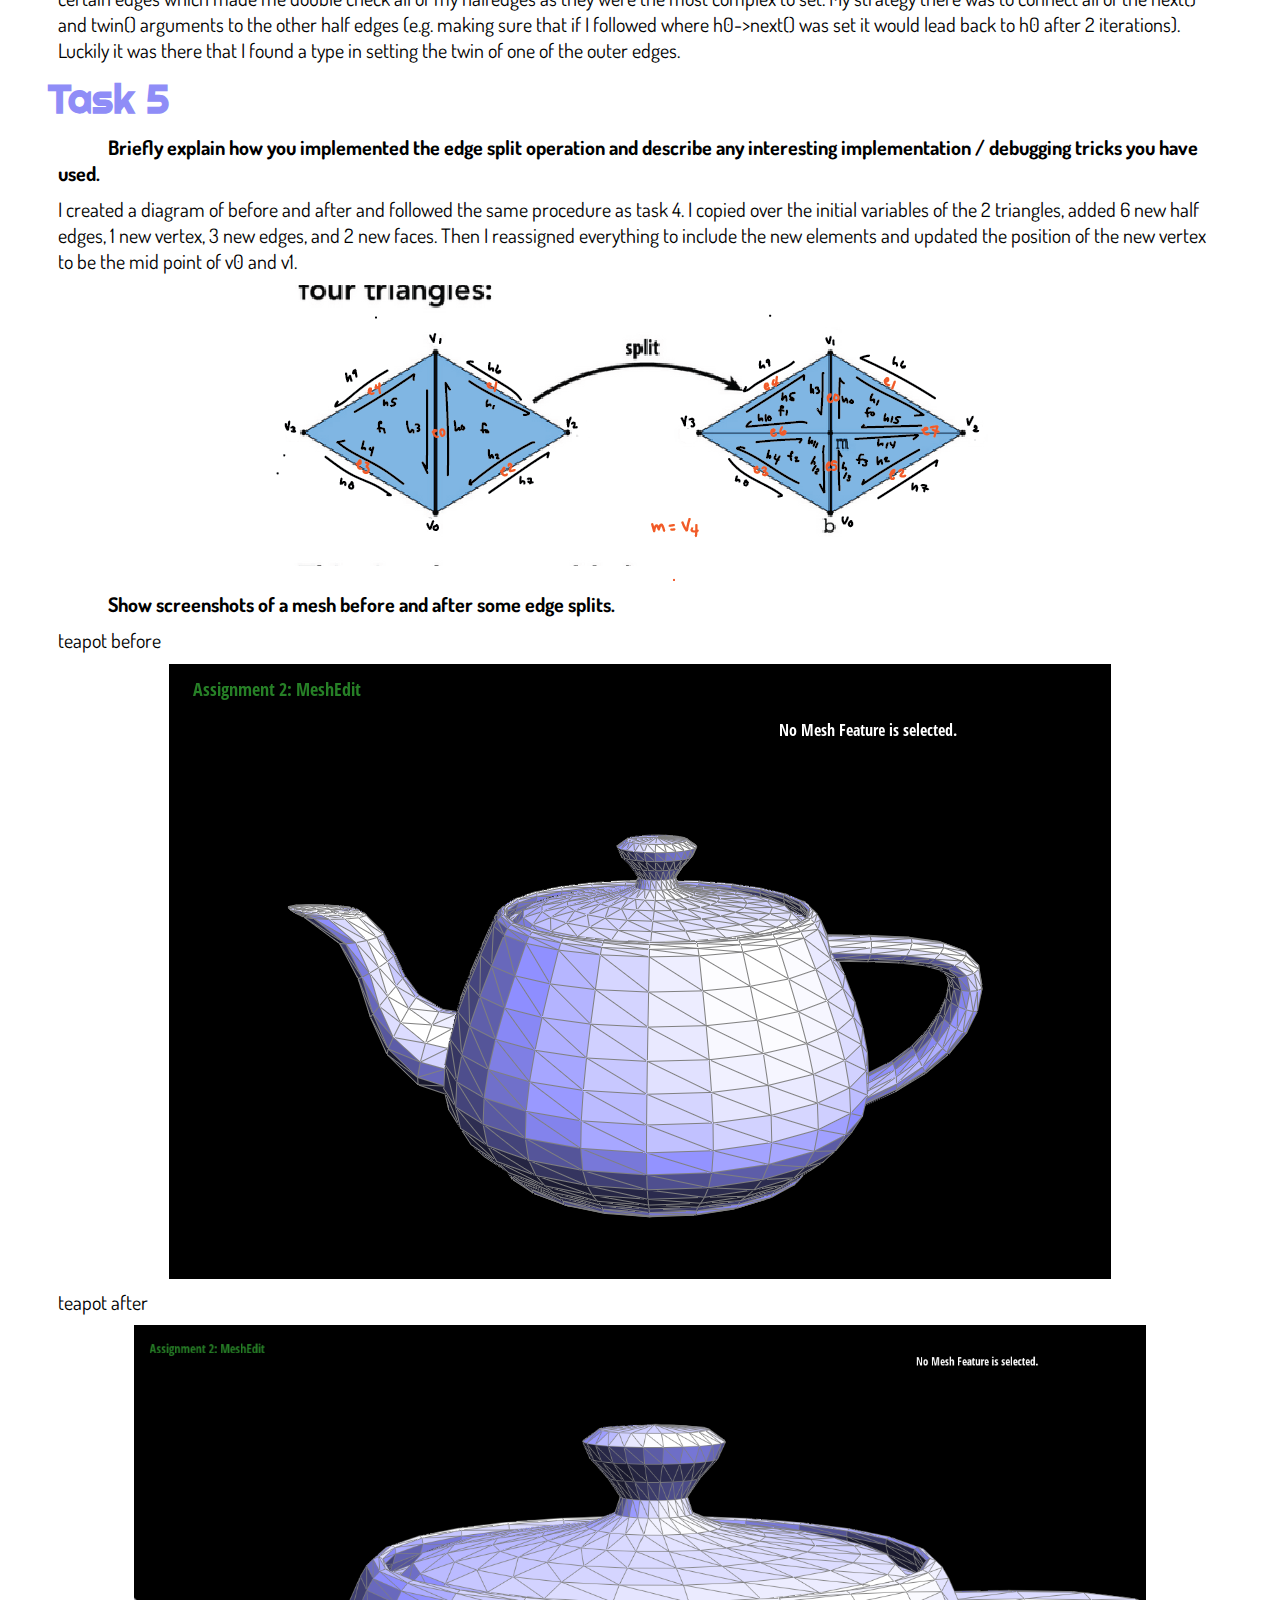
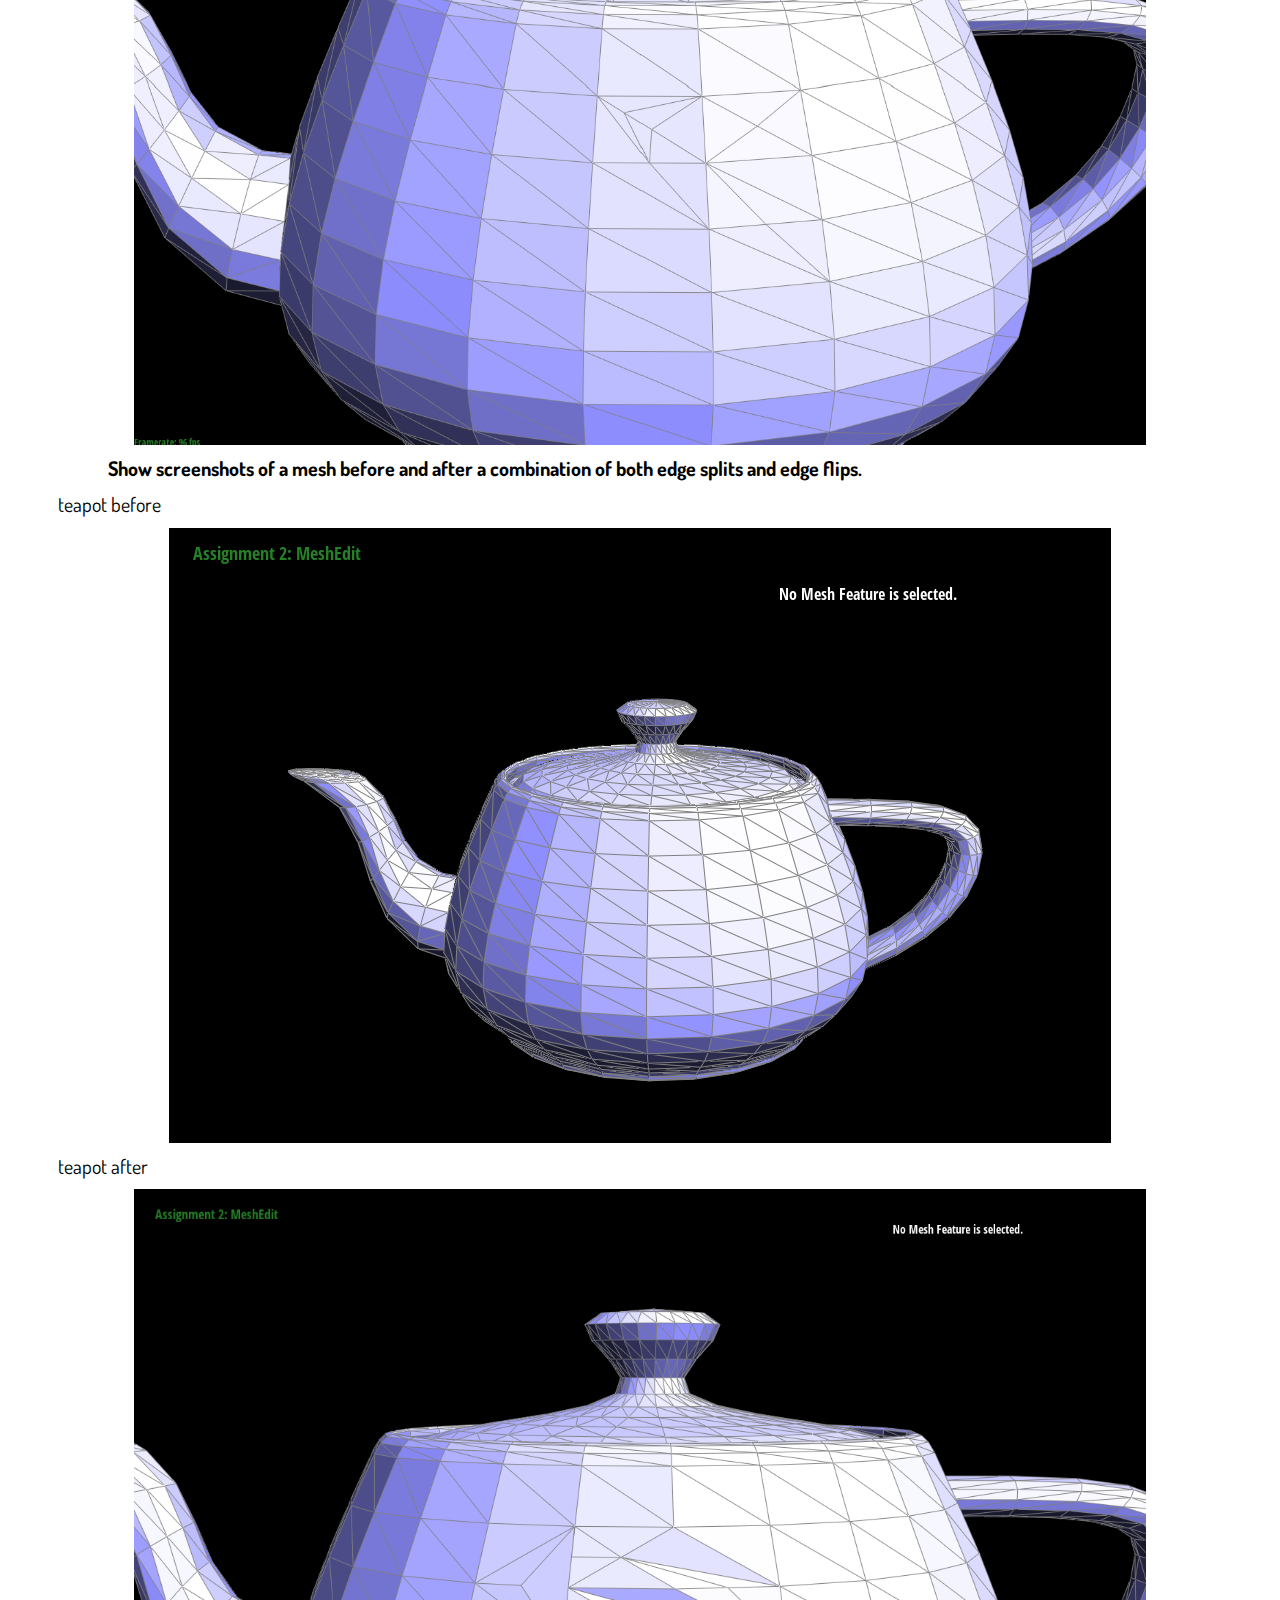
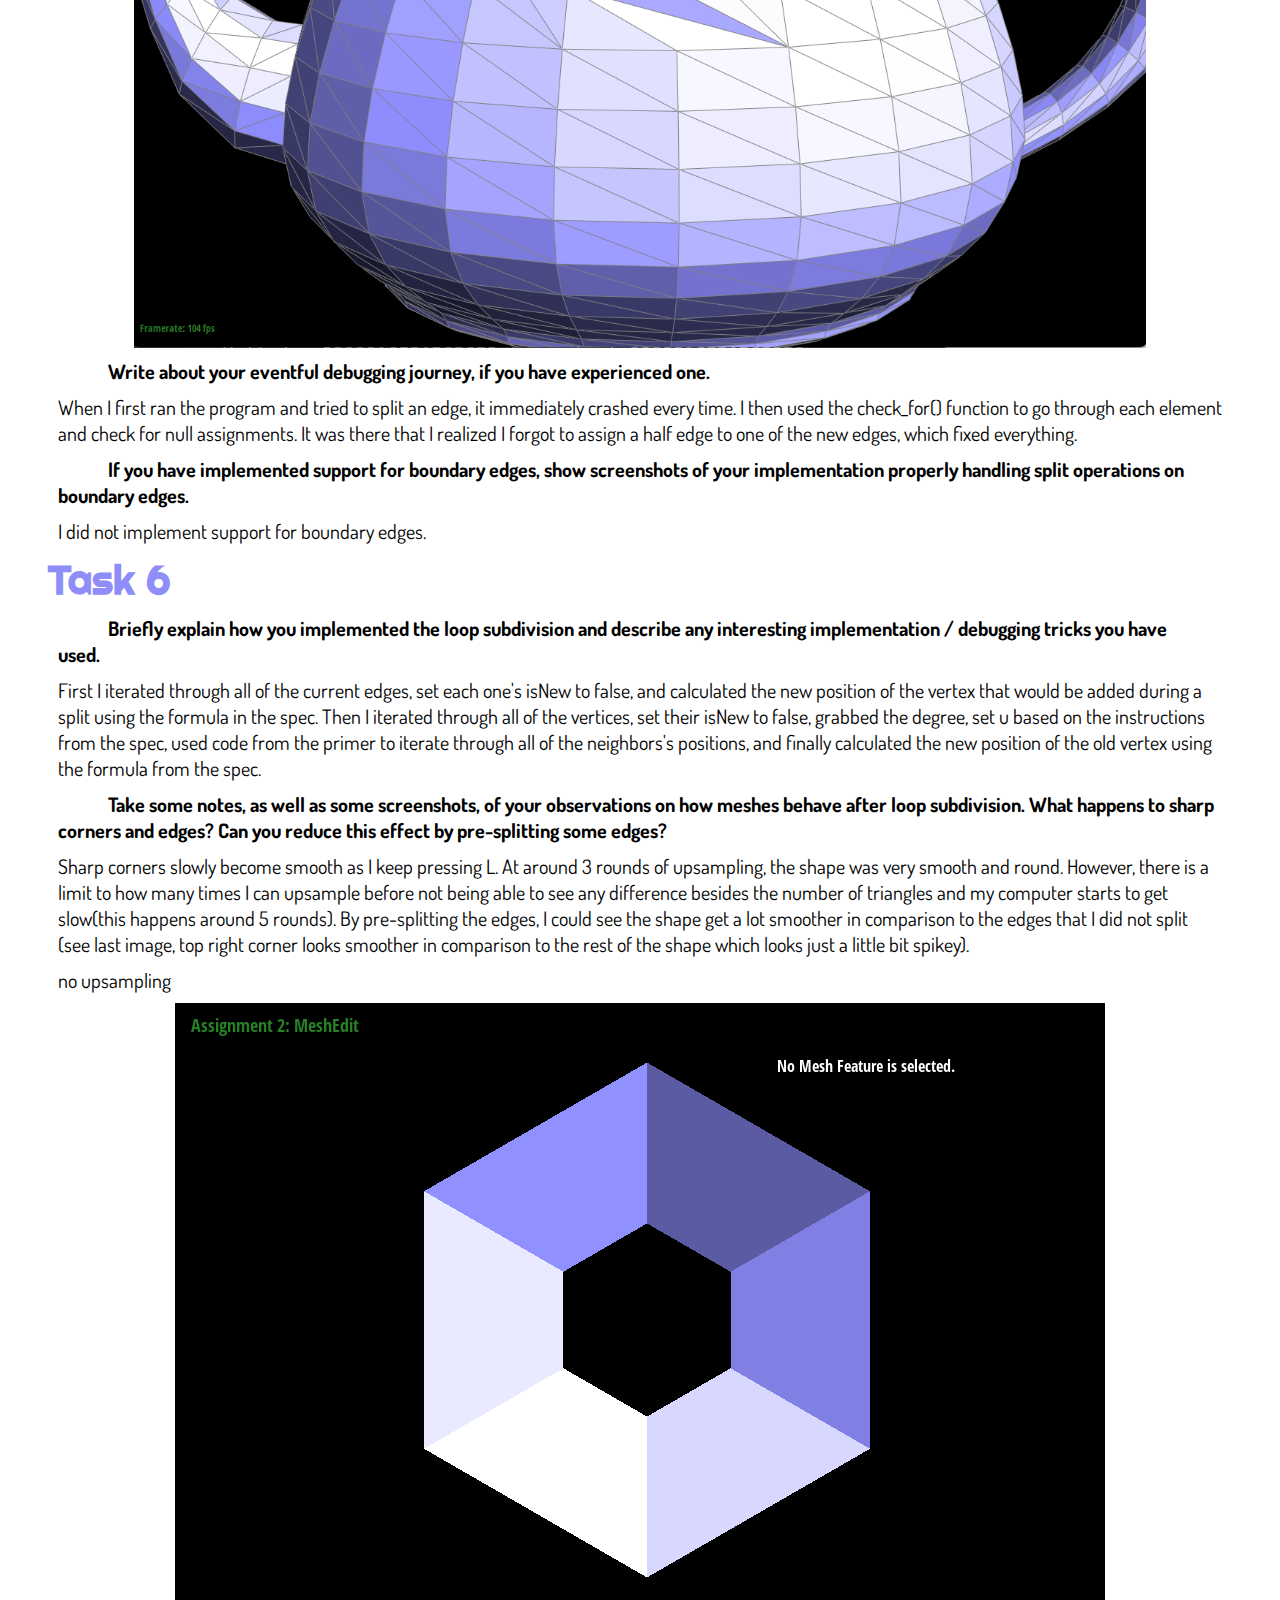
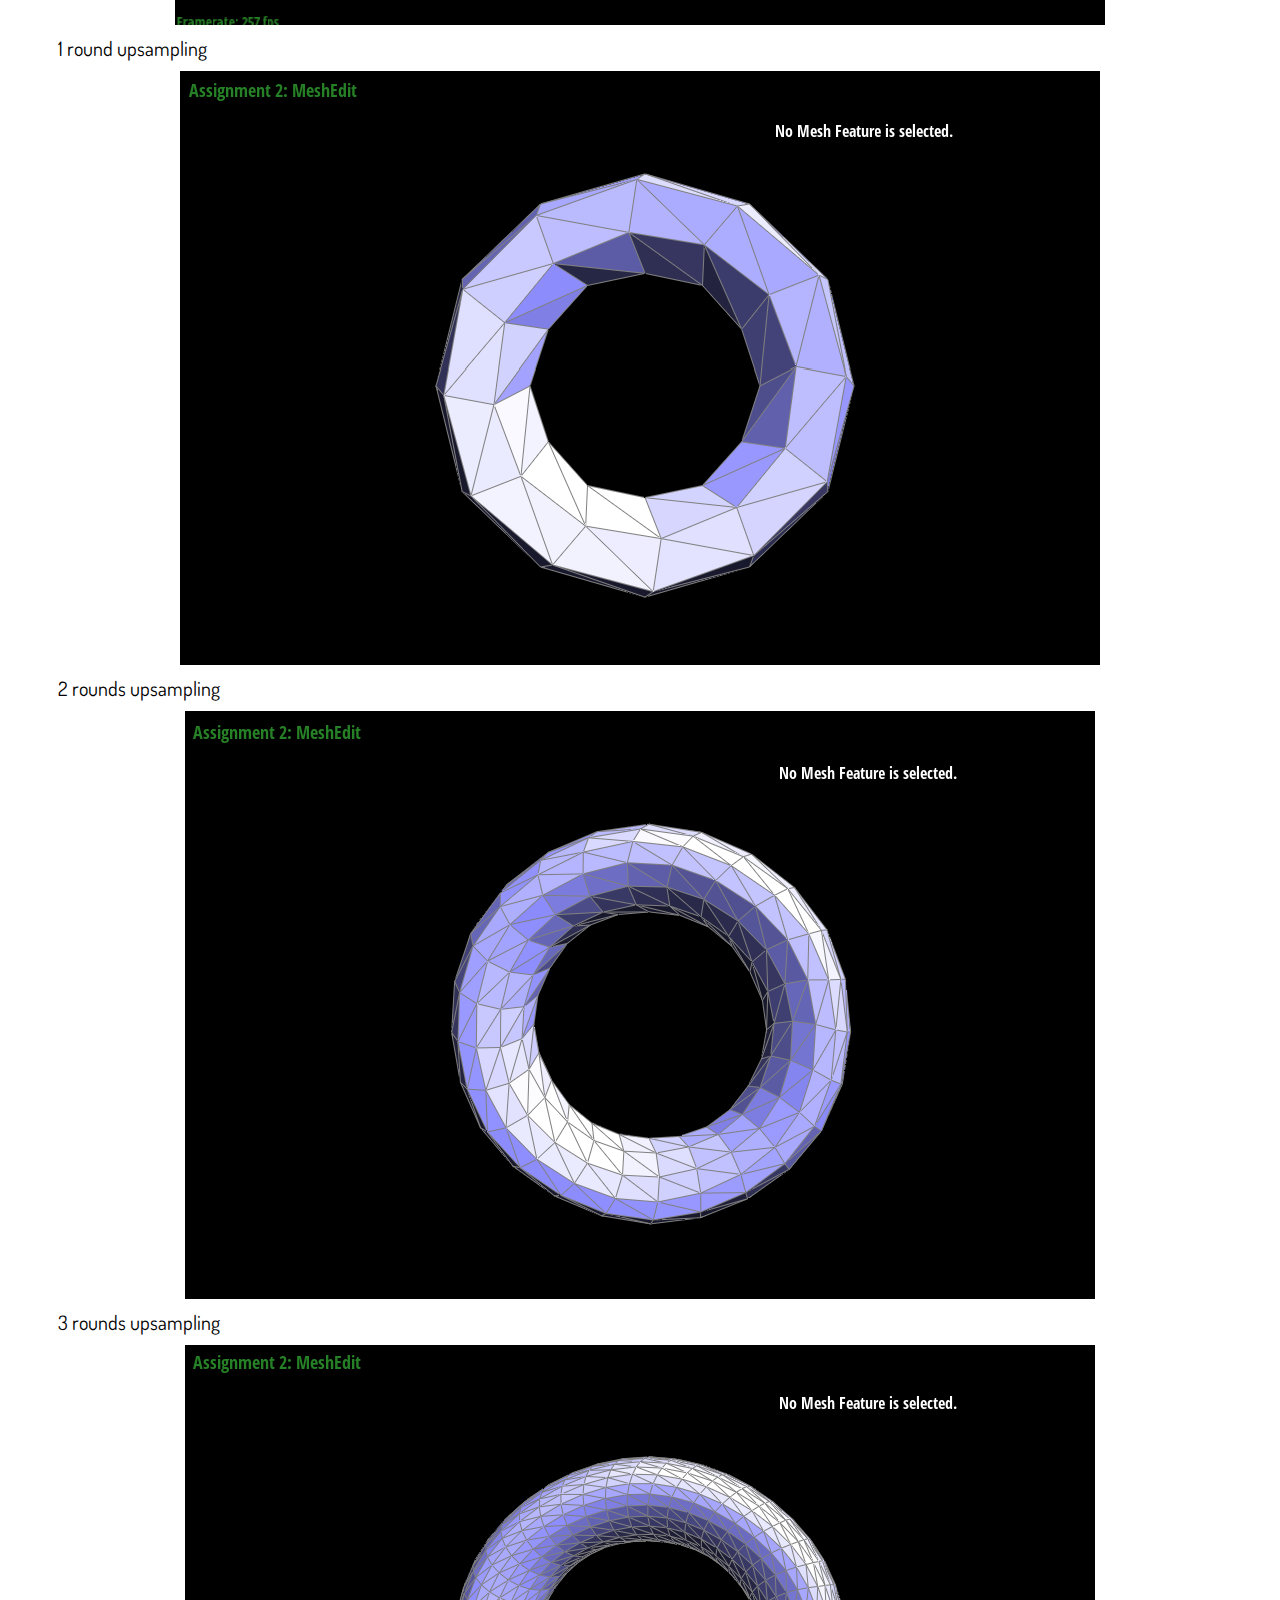
<file: proj2/index.html>
<html>
	<head>
		<link rel="stylesheet" href="style.css">
		<link rel="preconnect" href="https://fonts.googleapis.com">
		<link rel="preconnect" href="https://fonts.gstatic.com" crossorigin>
		<link href="https://fonts.googleapis.com/css2?family=Dosis:wght@300&family=Righteous&display=swap" rel="stylesheet">
	</head>
	<body>
		<h2> Overview </h2>
		<p> The purpose of this project is to experiment with bezier curves using de Casteljau's algorithm in addition to creating a mesh editor that deals with flipping edges, splitting edges, and upsampling meshes (i.e. creating more triangles for a smoother appearance). It was pretty cool to see what was on the lecture slides brought life by my own doing. It was also really fun to see what sequence of operations on the teapot would lead to weird results (e.g. inversions or dimples on the mesh).</p>
		<!-- ##################TASK 1##################-->

		<h2> Task 1 </h2>
		
		<p><b> Briefly explain de Casteljau's algorithm and how you implemented it in order to evaluate Bezier curves.</b></p>
		<p> de Casteljau's algorithm is a recursive algorithm that repeatedly takes intermediate values for each line segment to create a new line segments that will eventually lead to a nice curve. I implemented it by first checking if the number of points is greater than 1 (if it's 1 then return the points vector). Then I used a for loop to generate each pi' (p1' to pn-1') using the formula in the spec.</p>
		
		<p><b> Show screenshots of each step / level of the evaluation from the original control points down to the final evaluated point. Press E to step through. Toggle C to show the completed Bezier curve as well. </b></p>
		<p> step 1 </p>
		<img src="./task 1 - step 1.png">
		
		<p> step 2 </p>
		<img src="./task 1 - step 2.png">
		
		<p> step 3 </p>
		<img src="./task 1 - step 3.png">
		
		<p> step 4 </p>
		<img src="./task 1 - step 4.png">
		
		<p> step 5 </p>
		<img src="./task 1 - step 5.png">
		
		<p> final curve </p>
		<img src="./task 1 - final curve.png">
		
		<p><b> Show a screenshot of a slightly different Bezier curve by moving the original control points around and modifying the parameter t via mouse scrolling. </b></p>
		<img src="./task 1 - diff curve.png">
		
		<!-- ##################TASK 2##################-->
		<h2> Task 2 </h2>
		
		<p><b> Briefly explain how de Casteljau algorithm extends to Bezier surfaces and how you implemented it in order to evaluate Bezier surfaces. </b></p>
		<p> We can apply de Casteljau algorithm on bezier surfaces multiple times to extend it. By applying the algorithm to each row of points, we can combine them to do the algorithm in the other direction and finally evaluate the point that we want. In terms of implementing it, evaluateStep is the same as task one but modified to have 3d vectors instead of 2d vectors. Evaluate1D recursively evaluates the next level by calling evaluateStep and then Evaluate1D on that result until the number of points is equal to 1. Evaluate takes each row in controlPoints and evaluates them using evaluate1D and u as t. Then once each row is evaluated we evaluate each result one last time with evaluate1D but with v this time.</p>
		
		<p><b> Show a screenshot of bez/teapot.bez (not .dae) evaluated by your implementation. </b></p>
		<img src="./task 2 - teapot.png">
		
		<!-- ##################TASK 3##################-->
		
		<h2> Task 3 </h2>
		
		<p><b> Briefly explain how you implemented the area-weighted vertex normals. </b></p>
		<p> Following the spec, I computed the area of the current face by getting its 3 vertices (the current vertex, vertex of h->next(), and vertex of h->next()->next()) and taking the cross product of 2 vectors created from those points (second point - first point and thrid point - first point), getting the magnitude of that product, and finally dividng by 2 (because it is a triangle). Then, I called h->face()->norm() to get the current face normal and mutliplied it by the area I calculated earlier. After each face is processed, I returned the total sum normalized.</p>
		
		<p><b> Show screenshots of dae/teapot.dae (not .bez) comparing teapot shading with and without vertex normals. Use Q to toggle default flat shading and Phong shading. </b></p>
		<p> teapot before </p>
		<img src="./task 3 - teapot before.png">
		<p> teapot after </p>
		<img src="./task 3 - teapot after.png">
		
		<!-- ##################TASK 4##################-->
		
		<h2> Task 4 </h2>
		<p><b> Briefly explain how you implemented the edge flip operation and describe any interesting implementation / debugging tricks you have used. </b></p>
		<p> I followed the picture in the resources and notes section of the primer and wrote down each edge, vertex, face, and halfedge. I initiated each of them and then wrote down what they should be afterwards. I used setNeighbors() to updated all info for half edges and noted the half edge required for every vertex, edge, and face. Since there isn't any addition or deletion of elements the function is simply reassigning pointers so the main thing was being meticulous about the reference pictures.</p>
		
		
		<p><b> Show screenshots of a mesh before and after some edge flips. </b></p>
		<p> teapot before </p>
		<img src="./task 3 - teapot before.png">
		
		<p> teapot after </p>
		<img src="./task 4 - edge flip.png">
		
		<p><b> Write about your eventful debugging journey, if you have experienced one. </b></p>
		<p> I didn't have to debug a lot thankfully. The only things that I had messed up was setting the outside edges' next and face after the mesh change. I had assumed that it had to be something within the picture instead of within their own triangle (where they would then become inside edges). I was also pretty worried about typos leading to having a long time debugging. There was one point where I noticed a hole would appear in the mesh if I flipped certain edges which made me double check all of my halfedges as they were the most complex to set. My strategy there was to connect all of the next() and twin() arguments to the other half edges (e.g. making sure that if I followed where h0->next() was set it would lead back to h0 after 2 iterations). Luckily it was there that I found a type in setting the twin of one of the outer edges.</p>
		
		<!-- ##################TASK 5##################-->
		
		<h2> Task 5 </h2>
		
		<p><b> Briefly explain how you implemented the edge split operation and describe any interesting implementation / debugging tricks you have used. </b></p>
		<p> I created a diagram of before and after and followed the same procedure as task 4. I copied over the initial variables of the 2 triangles, added 6 new half edges, 1 new vertex, 3 new edges, and 2 new faces. Then I reassigned everything to include the new elements and updated the position of the new vertex to be the mid point of v0 and v1.</p>
		<img src="./task 5 - diagram.png">
		<p><b> Show screenshots of a mesh before and after some edge splits. </b></p>
		<p> teapot before </p>
		<img src="./task 3 - teapot before.png">
		
		<p> teapot after </p>
		<img src="./task 5 - after split.png">
		
		<p><b> Show screenshots of a mesh before and after a combination of both edge splits and edge flips. </b></p>
		<p> teapot before </p>
		<img src="./task 3 - teapot before.png">
		
		<p> teapot after </p>
		<img src="./task 5 - after flip split.png">
		
		<p><b> Write about your eventful debugging journey, if you have experienced one. </b></p>
		<p> When I first ran the program and tried to split an edge, it immediately crashed every time. I then used the check_for() function to go through each element and check for null assignments. It was there that I realized I forgot to assign a half edge to one of the new edges, which fixed everything.</p>
		
		<p><b> If you have implemented support for boundary edges, show screenshots of your implementation properly handling split operations on boundary edges. </b></p>
		<p> I did not implement support for boundary edges. </p>
		
		
		<!-- ##################TASK 6##################-->
		
		<h2> Task 6 </h2>
		
		<p><b> Briefly explain how you implemented the loop subdivision and describe any interesting implementation / debugging tricks you have used. </b></p>
		<p> First I iterated through all of the current edges, set each one's isNew to false, and calculated the new position of the vertex that would be added during a split using the formula in the spec. Then I iterated through all of the vertices, set their isNew to false, grabbed the degree, set u based on the instructions from the spec, used code from the primer to iterate through all of the neighbors's positions, and finally calculated the new position of the old vertex using the formula from the spec.</p>
		
		<p><b> Take some notes, as well as some screenshots, of your observations on how meshes behave after loop subdivision. What happens to sharp corners and edges? Can you reduce this effect by pre-splitting some edges? </b></p>
		<p> Sharp corners slowly become smooth as I keep pressing L. At around 3 rounds of upsampling, the shape was very smooth and round. However, there is a limit to how many times I can upsample before not being able to see any difference besides the number of triangles and my computer starts to get slow(this happens around 5 rounds). By pre-splitting the edges, I could see the shape get a lot smoother in comparison to the edges that I did not split (see last image, top right corner looks smoother in comparison to the rest of the shape which looks just a little bit spikey).</p>
		<p> no upsampling </p>
		<img src="./task 6 - torus0.png">
		<p> 1 round upsampling </p>
		<img src="./task 6 - torus1.png">
		<p> 2 rounds upsampling </p>
		<img src="./task 6 - torus2.png">
		<p> 3 rounds upsampling </p>
		<img src="./task 6 - torus3.png">
		<p> top right corner edges pre-split </p>
		<img src="./task 6 - torus split top.png">
		<p><b> Load dae/cube.dae. Perform several iterations of loop subdivision on the cube. Notice that the cube becomes slightly asymmetric after repeated subdivisions. Can you pre-process the cube with edge flips and splits so that the cube subdivides symmetrically? Document these effects and explain why they occur. Also explain how your pre-processing helps alleviate the effects. </b></p>
		<p> As noted before, there appear to be little spikes that happen unless pre-splitting is present. When you split an edge, you are adding more edges and faces for the function to work with. Thus, in a way we can put specific corners/areas of a shape at a higher level of loop division (make specific corners look like they have already been through one round of upsampling in terms of # of faces/edges) while keeping the rest of the shape at the actual level. When we upsample, the places the tend to be spikey appear more smooth like the rest of the shape. This also requires less computation as we get a smoother shape with less rounds of upsampling (only the places that need more triangles get them).</p>
		
		<a href="https://myrum.github.io/proj-webpage-myriam/proj2/index.html">website</a>
		
	</body>
</html>
</file>
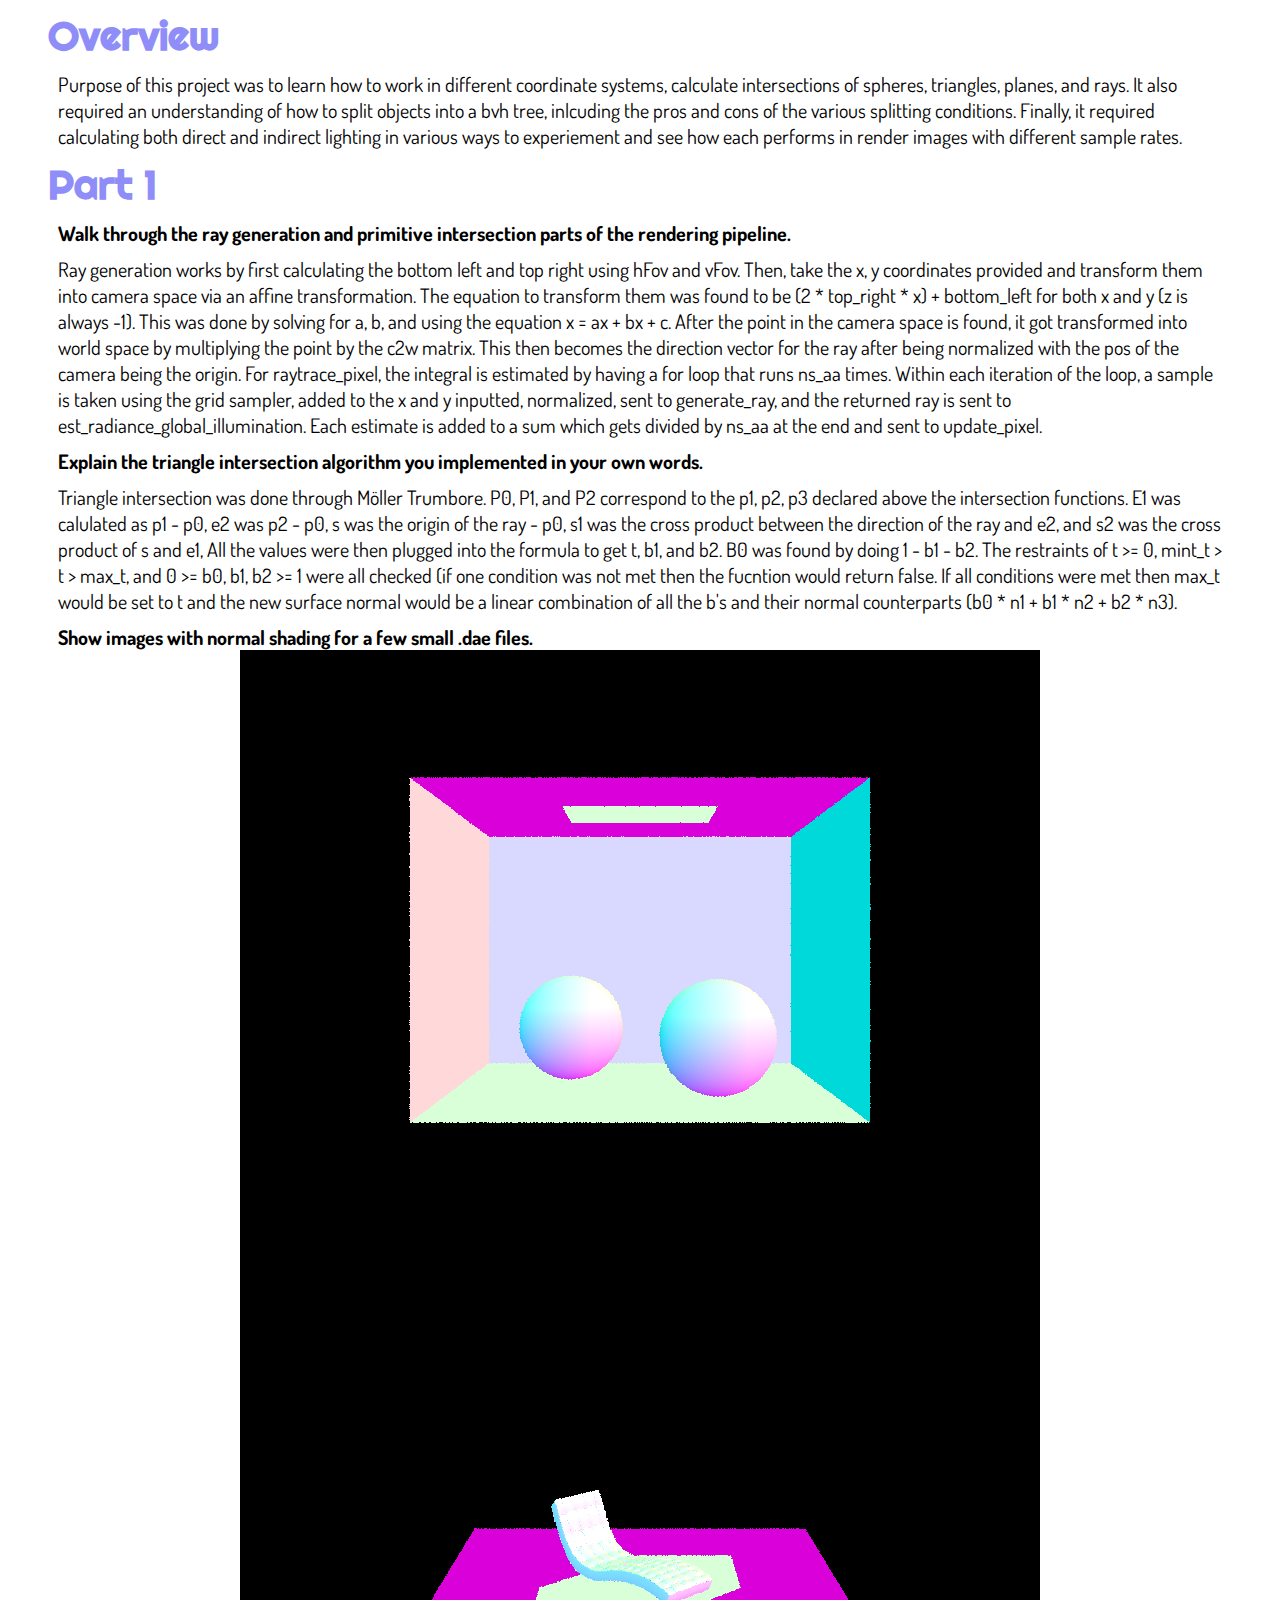
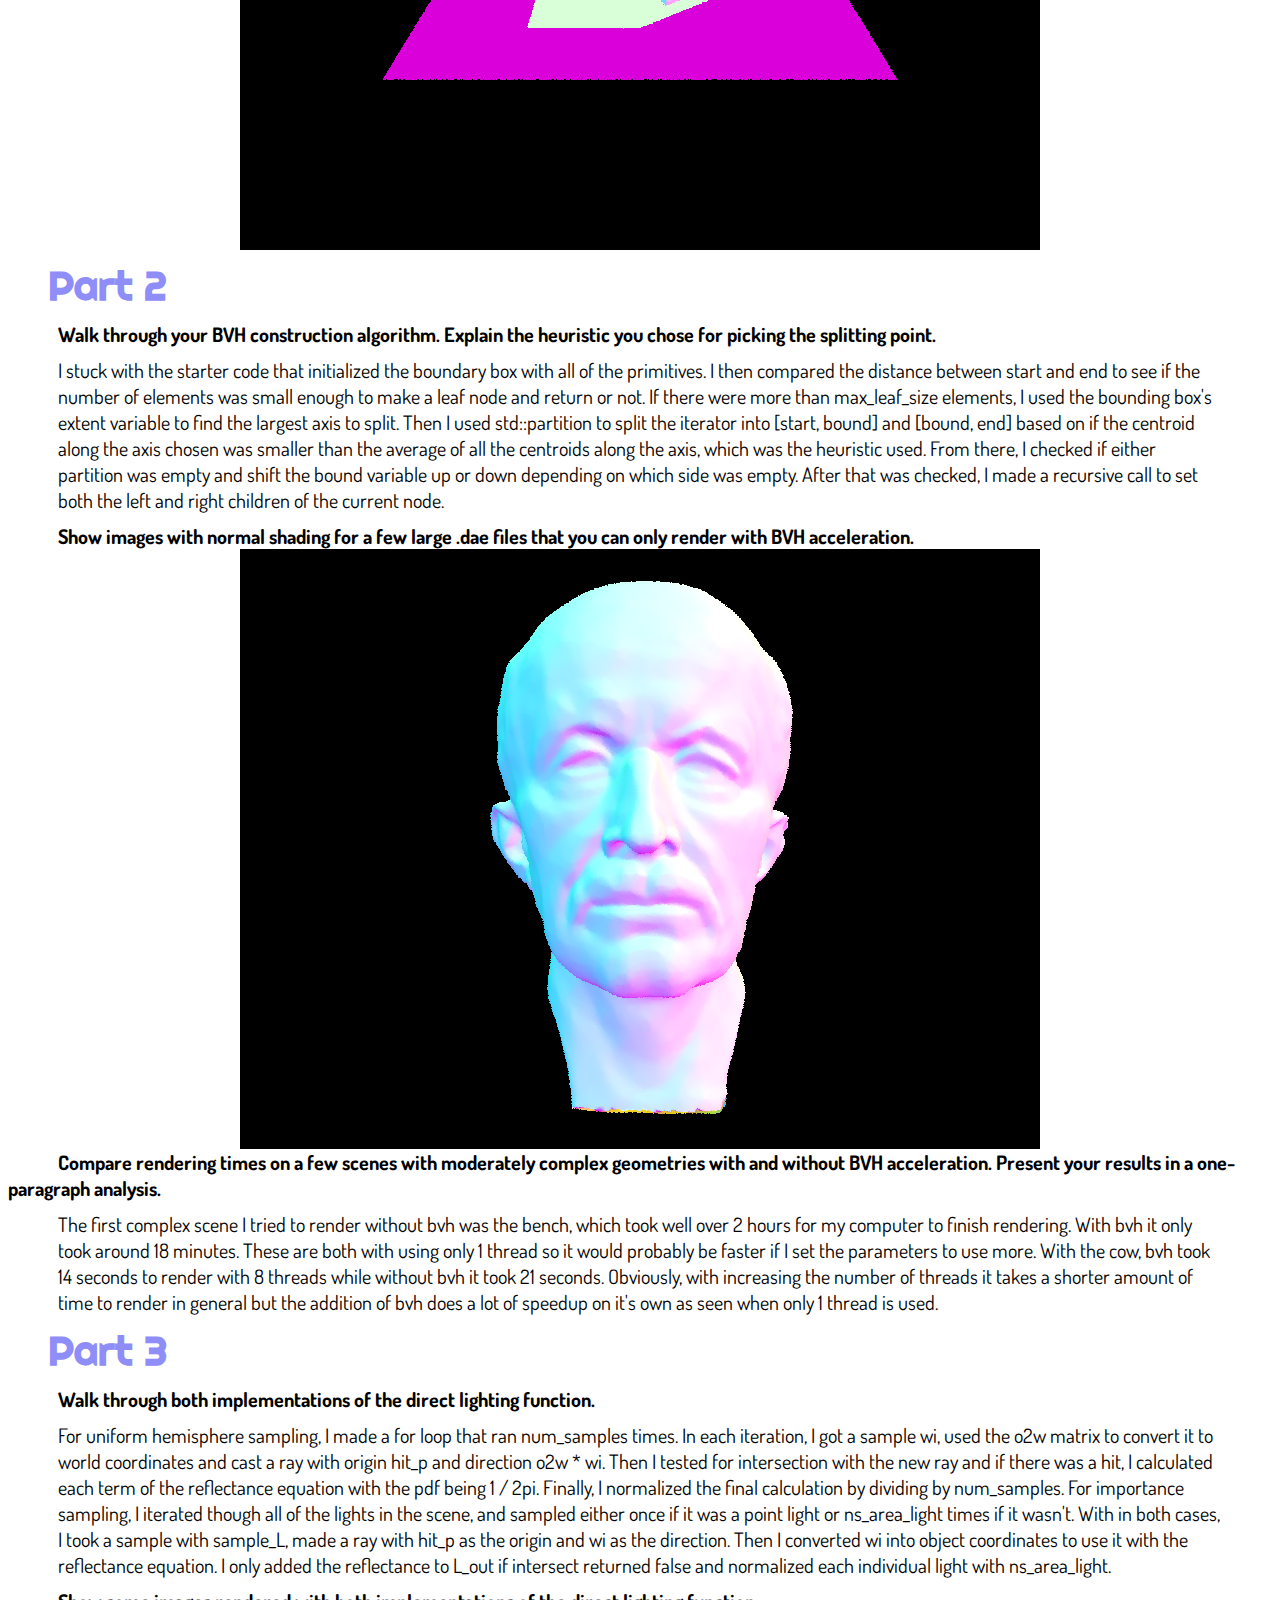
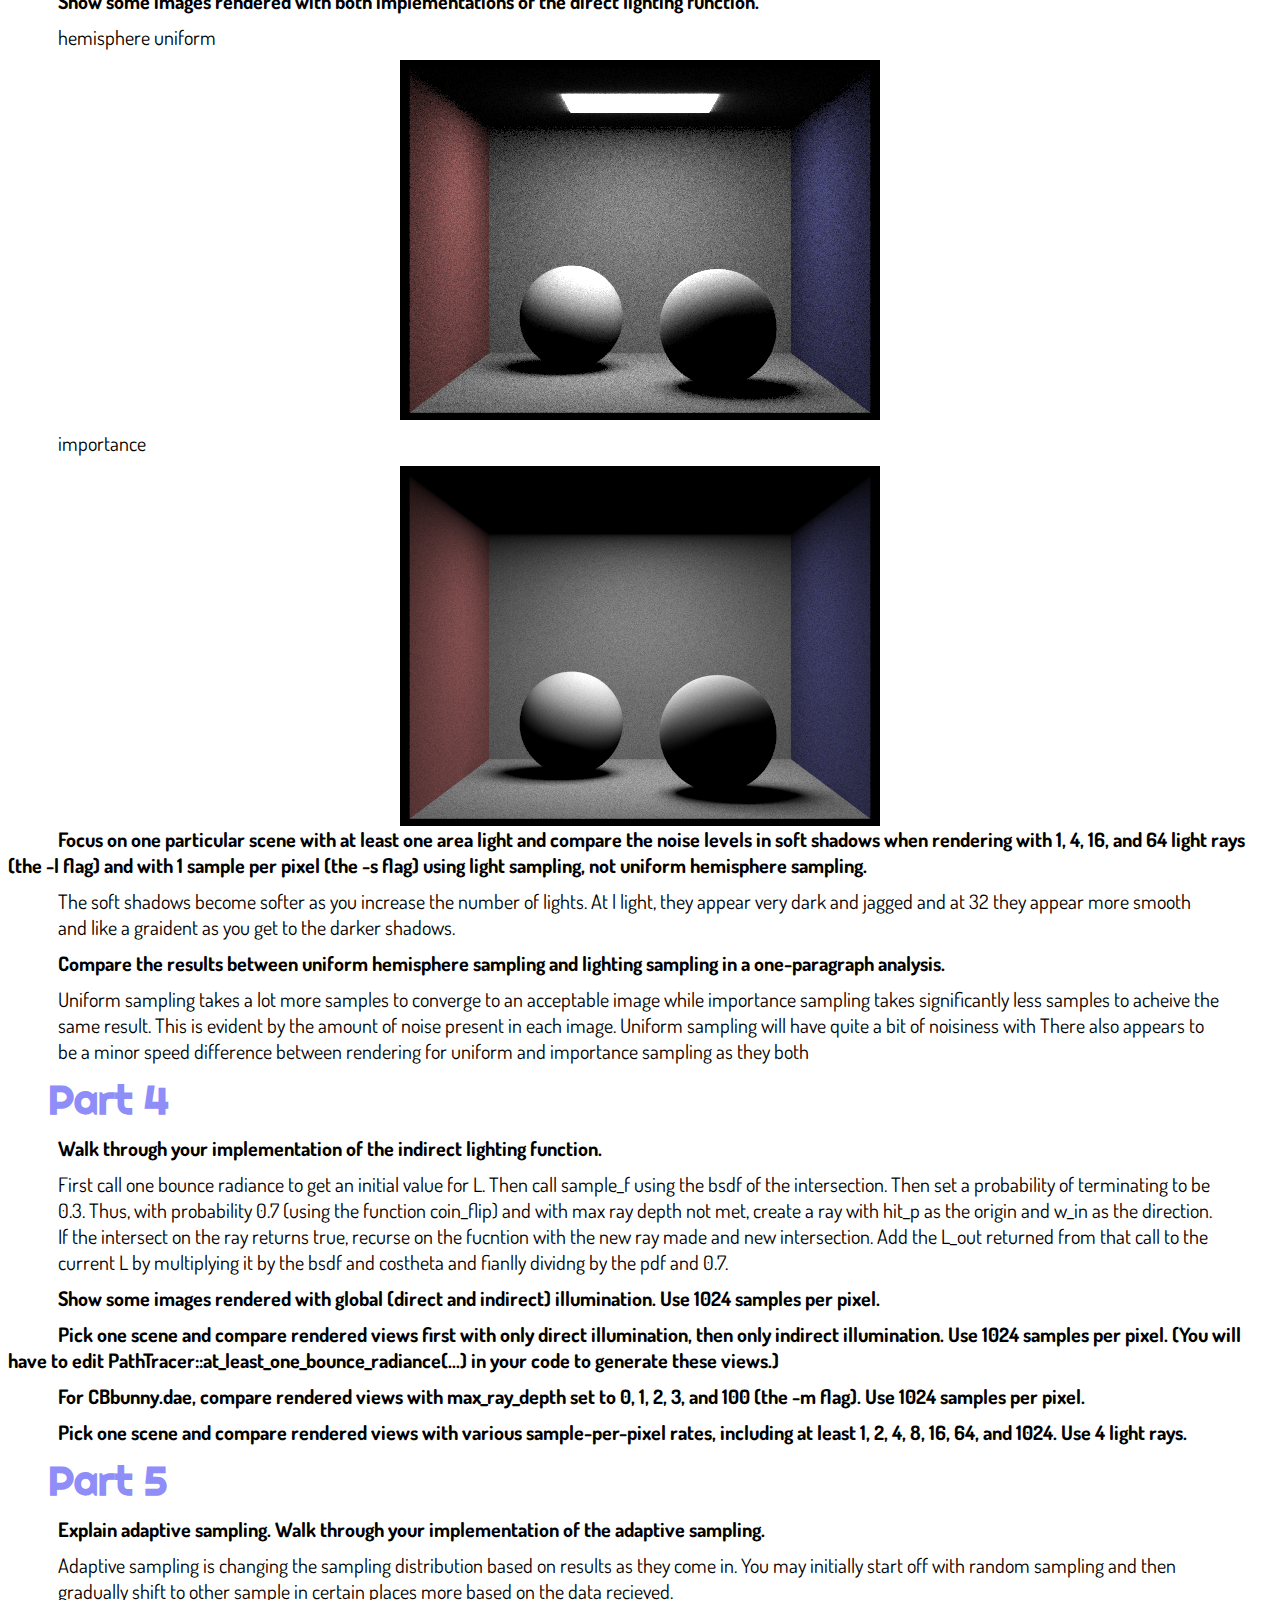
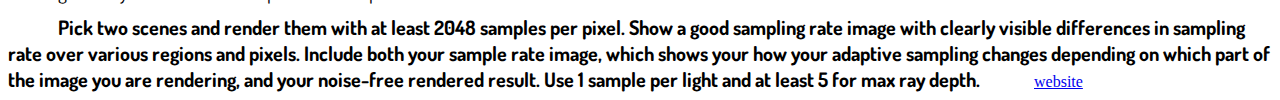
<file: proj3-1/index.html>
<html>
	<head>
		<link rel="stylesheet" href="../proj2/style.css">
		<link rel="preconnect" href="https://fonts.googleapis.com">
		<link rel="preconnect" href="https://fonts.gstatic.com" crossorigin>
		<link href="https://fonts.googleapis.com/css2?family=Dosis:wght@300&family=Righteous&display=swap" rel="stylesheet">
	</head>
	<body>
		<h2>Overview</h2>
		<p> Purpose of this project was to learn how to work in different coordinate systems, calculate intersections of spheres, triangles, planes, and rays. It also required an understanding of how to split objects into a bvh tree, inlcuding the pros and cons of the various splitting conditions. Finally, it required calculating both direct and indirect lighting in various ways to experiement and see how each performs in render images with different sample rates.</p>
		
		<!-- ##################PART 1##################-->
		<h2> Part 1</h2>
		<b> Walk through the ray generation and primitive intersection parts of the rendering pipeline.</b>
		<p> Ray generation works by first calculating the bottom left and top right using hFov and vFov. Then, take the x, y coordinates provided and transform them into camera space via an affine transformation. The equation to transform them was found to be (2 * top_right * x) + bottom_left for both x and y (z is always -1). This was done by solving for a, b, and using the equation x = ax + bx + c. After the point in the camera space is found, it got transformed into world space by multiplying the point by the c2w matrix. This then becomes the direction vector for the ray after being normalized with the pos of the camera being the origin. For raytrace_pixel, the integral is estimated by having a for loop that runs ns_aa times. Within each iteration of the loop, a sample is taken using the grid sampler, added to the x and y inputted, normalized, sent to generate_ray, and the returned ray is sent to est_radiance_global_illumination. Each estimate is added to a sum which gets divided by ns_aa at the end and sent to update_pixel.</p>
		
		<b> Explain the triangle intersection algorithm you implemented in your own words.</b>
		<p> Triangle intersection was done through Möller Trumbore. P0, P1, and P2 correspond to the p1, p2, p3 declared above the intersection functions. E1 was calulated as p1 - p0, e2 was p2 - p0, s was the origin of the ray - p0, s1 was the cross product between the direction of the ray and e2, and s2 was the cross product of s and e1, All the values were then plugged into the formula to get t, b1, and b2. B0 was found by doing 1 - b1 - b2. The restraints of t >= 0, mint_t > t > max_t, and 0 >= b0, b1, b2 >= 1 were all checked (if one condition was not met then the fucntion would return false. If all conditions were met then max_t would be set to t and the new surface normal would be a linear combination of all the b's and their normal counterparts (b0 * n1 + b1 * n2 + b2 * n3). </p>
		
		<b> Show images with normal shading for a few small .dae files.</b>
		<img src="./CBspheres - 1.png">
		<img src="./bench - 1.png">

		<!-- ##################PART 2##################-->
		<h2> Part 2</h2>
		<b> Walk through your BVH construction algorithm. Explain the heuristic you chose for picking the splitting point.</b>
		<p> I stuck with the starter code that initialized the boundary box with all of the primitives. I then compared the distance between start and end to see if the number of elements was small enough to make a leaf node and return or not. If there were more than max_leaf_size elements, I used the bounding box's extent variable to find the largest axis to split. Then I used std::partition to split the iterator into [start, bound] and [bound, end] based on if the centroid along the axis chosen was smaller than the average of all the centroids along the axis, which was the heuristic used. From there, I checked if either partition was empty and shift the bound variable up or down depending on which side was empty. After that was checked, I made a recursive call to set both the left and right children of the current node.</p>
		
		<b> Show images with normal shading for a few large .dae files that you can only render with BVH acceleration.</b>
		<img src="./max - 2.png">
		
		<b> Compare rendering times on a few scenes with moderately complex geometries with and without BVH acceleration. Present your results in a one-paragraph analysis.</b>
		<p> The first complex scene I tried to render without bvh was the bench, which took well over 2 hours for my computer to finish rendering. With bvh it only took around 18 minutes. These are both with using only 1 thread so it would probably be faster if I set the parameters to use more. With the cow, bvh took 14 seconds to render with 8 threads while without bvh it took 21 seconds. Obviously, with increasing the number of threads it takes a shorter amount of time to render in general but the addition of bvh does a lot of speedup on it's own as seen when only 1 thread is used.</p>
	
	
		<!-- ##################PART 3##################-->
		<h2> Part 3</h2>
		<b> Walk through both implementations of the direct lighting function.</b>
		<p> For uniform hemisphere sampling, I made a for loop that ran num_samples times. In each iteration, I got a sample wi, used the o2w matrix to convert it to world coordinates and cast a ray with origin hit_p and direction o2w * wi. Then I tested for intersection with the new ray and if there was a hit, I calculated each term of the reflectance equation with the pdf being 1 / 2pi. Finally, I normalized the final calculation by dividing by num_samples. For importance sampling, I iterated though all of the lights in the scene, and sampled either once if it was a point light or ns_area_light times if it wasn't. With in both cases, I took a sample with sample_L, made a ray with hit_p as the origin and wi as the direction. Then I converted wi into object coordinates to use it with the reflectance equation. I only added the reflectance to L_out if intersect returned false and normalized each individual light with ns_area_light.</p>
		
		<b> Show some images rendered with both implementations of the direct lighting function. </b>
		<p> hemisphere uniform </p>
		<img src="./CBspheres - 3 uniform.png">
		<p> importance </p>
		<img src="./CBspheres - 3 importance.png">
		<b> Focus on one particular scene with at least one area light and compare the noise levels in soft shadows when rendering with 1, 4, 16, and 64 light rays (the -l flag) and with 1 sample per pixel (the -s flag) using light sampling, not uniform hemisphere sampling.</b>
		<p> The soft shadows become softer as you increase the number of lights. At l light, they appear very dark and jagged and at 32 they appear more smooth and like a graident as you get to the darker shadows.</p>
		
		<b> Compare the results between uniform hemisphere sampling and lighting sampling in a one-paragraph analysis.</b>
		<p> Uniform sampling takes a lot more samples to converge to an acceptable image while importance sampling takes significantly less samples to acheive the same result. This is evident by the amount of noise present in each image. Uniform sampling will have quite a bit of noisiness with There also appears to be a minor speed difference between rendering for uniform and importance sampling as they both </p>
		
		
		<!-- ##################PART 4##################-->
		<h2> Part 4 </h2>
		<b> Walk through your implementation of the indirect lighting function.</b>
		<p> First call one bounce radiance to get an initial value for L. Then call sample_f using the bsdf of the intersection. Then set a probability of terminating to be 0.3. Thus, with probability 0.7 (using the function coin_flip) and with max ray depth not met, create a ray with hit_p as the origin and w_in as the direction. If the intersect on the ray returns true, recurse on the fucntion with the new ray made and new intersection. Add the L_out returned from that call to the current L by multiplying it by the bsdf and costheta and fianlly dividng by the pdf and 0.7.</p>
		
		<b> Show some images rendered with global (direct and indirect) illumination. Use 1024 samples per pixel.</b>
		<p>  </p>
		
		<b> Pick one scene and compare rendered views first with only direct illumination, then only indirect illumination. Use 1024 samples per pixel. (You will have to edit PathTracer::at_least_one_bounce_radiance(...) in your code to generate these views.)</b>
		<p>  </p>
		
		<b> For CBbunny.dae, compare rendered views with max_ray_depth set to 0, 1, 2, 3, and 100 (the -m flag). Use 1024 samples per pixel.</b>
		<p>  </p>
		
		<b> Pick one scene and compare rendered views with various sample-per-pixel rates, including at least 1, 2, 4, 8, 16, 64, and 1024. Use 4 light rays.</b>
		<p>  </p>
		
		<!-- ##################PART 5##################-->
		<h2> Part 5 </h2>
		<b> Explain adaptive sampling. Walk through your implementation of the adaptive sampling.</b>
		<p> Adaptive sampling is changing the sampling distribution based on results as they come in. You may initially start off with random sampling and then gradually shift to other sample in certain places more based on the data recieved. </p>
		
		<b> Pick two scenes and render them with at least 2048 samples per pixel. Show a good sampling rate image with clearly visible differences in sampling rate over various regions and pixels. Include both your sample rate image, which shows your how your adaptive sampling changes depending on which part of the image you are rendering, and your noise-free rendered result. Use 1 sample per light and at least 5 for max ray depth.</b>
		
		<a href="https://myrum.github.io/proj-webpage-myriam/proj3-1/index.html">website</a>
	</body>
</html>
</file>
<file: proj2/style.css>
h2   {
        font-family: 'Righteous', cursive;
        color: #8f8df7;
        text-align: left;
        font-size: 40px;
        margin: 10px 40px 10px;
     }
p    {
        font-family: 'Dosis', sans-serif;
        text-align: left;
        font-size: 20px;
        margin: 10px 50px 10px;
     }
b    {
        font-family: 'Dosis', sans-serif;
        text-align: left;
        font-size: 20px;
        margin: 10px 50px 10px;
     }
img {
         display: block;
         margin-left: auto;
         margin-right: auto;
         max-width: 80%;
         height: auto;
    }
</file>
